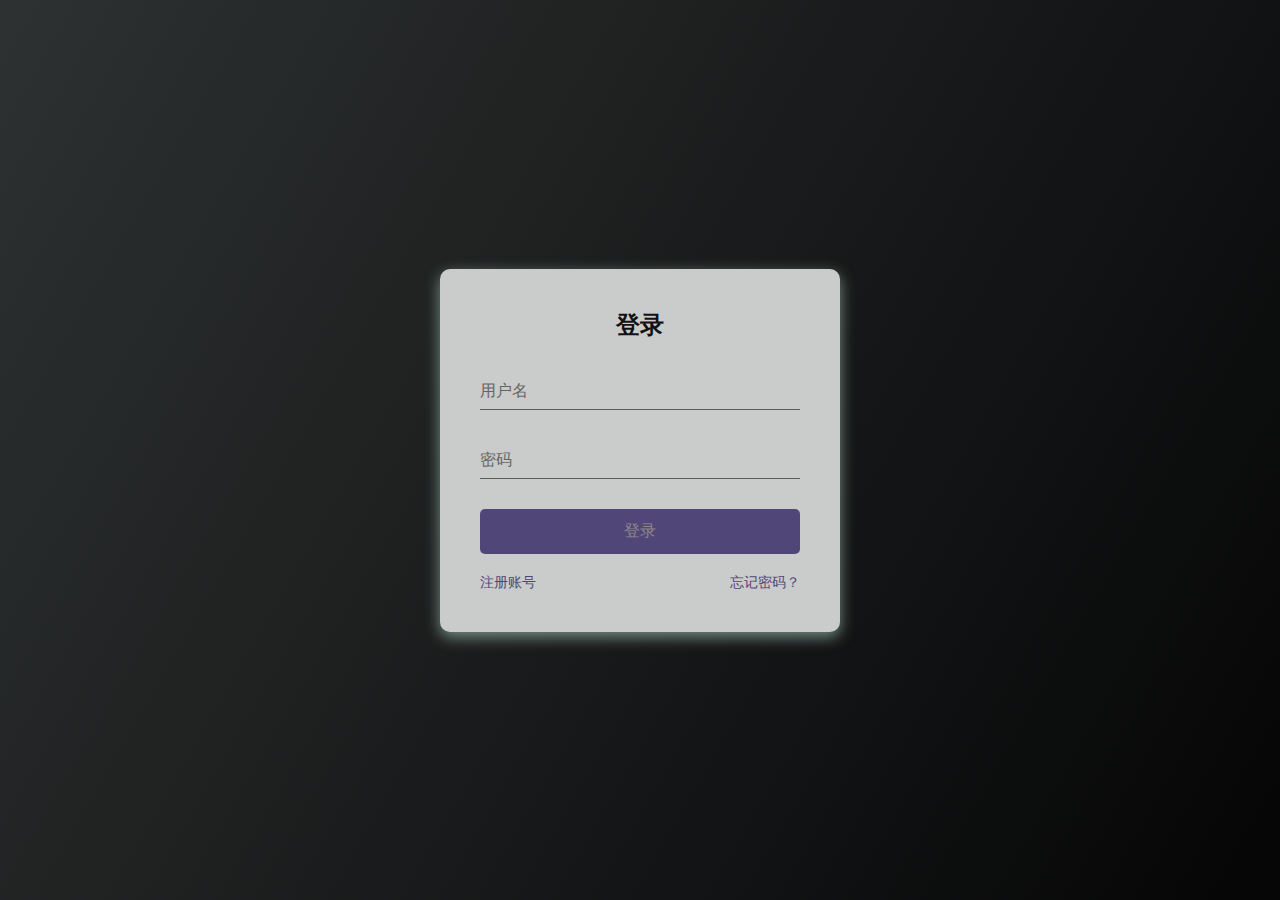
<file: index.html>
<!DOCTYPE html>
<html lang="en">
<head>
    <meta charset="UTF-8">
    <meta name="viewport" content="width=device-width, initial-scale=1.0">
    <title>金泰亨</title>
    <script>
        // 检查用户是否已登录
        const loggedInUser = localStorage.getItem('loggedInUser');
        if (!loggedInUser) {
            // 记录当前页面的 URL
            localStorage.setItem('redirectUrl', window.location.href);
            // 跳转到登录页面
            window.location.href = 'login.html';
        }
    </script>
    <link rel="stylesheet" href="index.css">
    <link rel="stylesheet" href="https://at.alicdn.com/t/c/font_4800139_ob57fl2qvk.css">
</head>
<body>
    <!-- 导航栏 -->
     <nav class="nav">
        <div class="nav-left">
            <img src="./1a5d48027d0c8d918417c8c950b30d47.jpg" alt="logo">
        </div>
        <div class="nav-right">
            <ul>
                <li><i class="iconfont icon-shouye"></i><a href="index.html">首页</a></li>
                <li><i class="iconfont icon-guanyu"></i><a href="about.html">关于他</a></li>
                <li><i class="iconfont icon-yinle"></i><a href="works.html">他的作品</a></li>
                <li><i class="iconfont icon-yundongyuleshebei"></i><a href="life.html">他的生活</a></li>
                <li><i class="iconfont icon-lianxiren"></i><a href="contact.html">联系我</a></li>
            </ul>
        </div>
     </nav> 

     <!-- 头部&首页 -->
      <header id="home" class="hero">
        <div class="hero-content">
            <h1>welcome,V's channel</h1>
            <p class="subtitle">bts成员</p><!-- 副标题 -->
            <a href="#contact" class="cta-button">联系我</a>
        </div>
      </header> 

      <!-- 底部 -->
       <footer class="footer">
        <div class="footer-content">
            <div class="footer-left">
                <img src="./1a5d48027d0c8d918417c8c950b30d47.jpg" alt="logo">
            </div>
            <div class="footer-center">
                <div class="social-links">
                    <a href="https://space.bilibili.com/25260780?spm_id_from=333.337.0.0"><i class="iconfont icon-bzhan"></i>泰吧</a><!-- b站 -->
                    <a href="https://weibo.com/u/3657753190"><i class="iconfont icon-weibo"></i>V_TAEB</a><!-- 微博 -->
                    <a href="https://www.xiaohongshu.com/user/profile/601d12850000000001004f73?xsec_token=ABbdoLssAcaMNQDBrC3YwqiI3PgGCXRtX3G4IEXutnRmQ%3D&xsec_source=pc_search"><i class="iconfont icon-xiaohongshu"></i>亨V</a><!-- 小红书 -->
                    <a href="https://www.douyin.com/user/MS4wLjABAAAA603IZW6PqtumGNoxmBOljVjtq0Jtl6yv8aoCfy6ZiiIzZTRia5iGI59KWSJsRkJ5?from_tab_name=main"><i class="iconfont icon-douyin"></i>𝑽𝒂𝒓𝒃𝒊𝒆</a>
                </div>
            </div>
            <div class="footer-right">
                <p class="copyright">© 2024 版权wya所有</p>
            </div>
        </div>
       </footer>

</body>
</html>
</file>
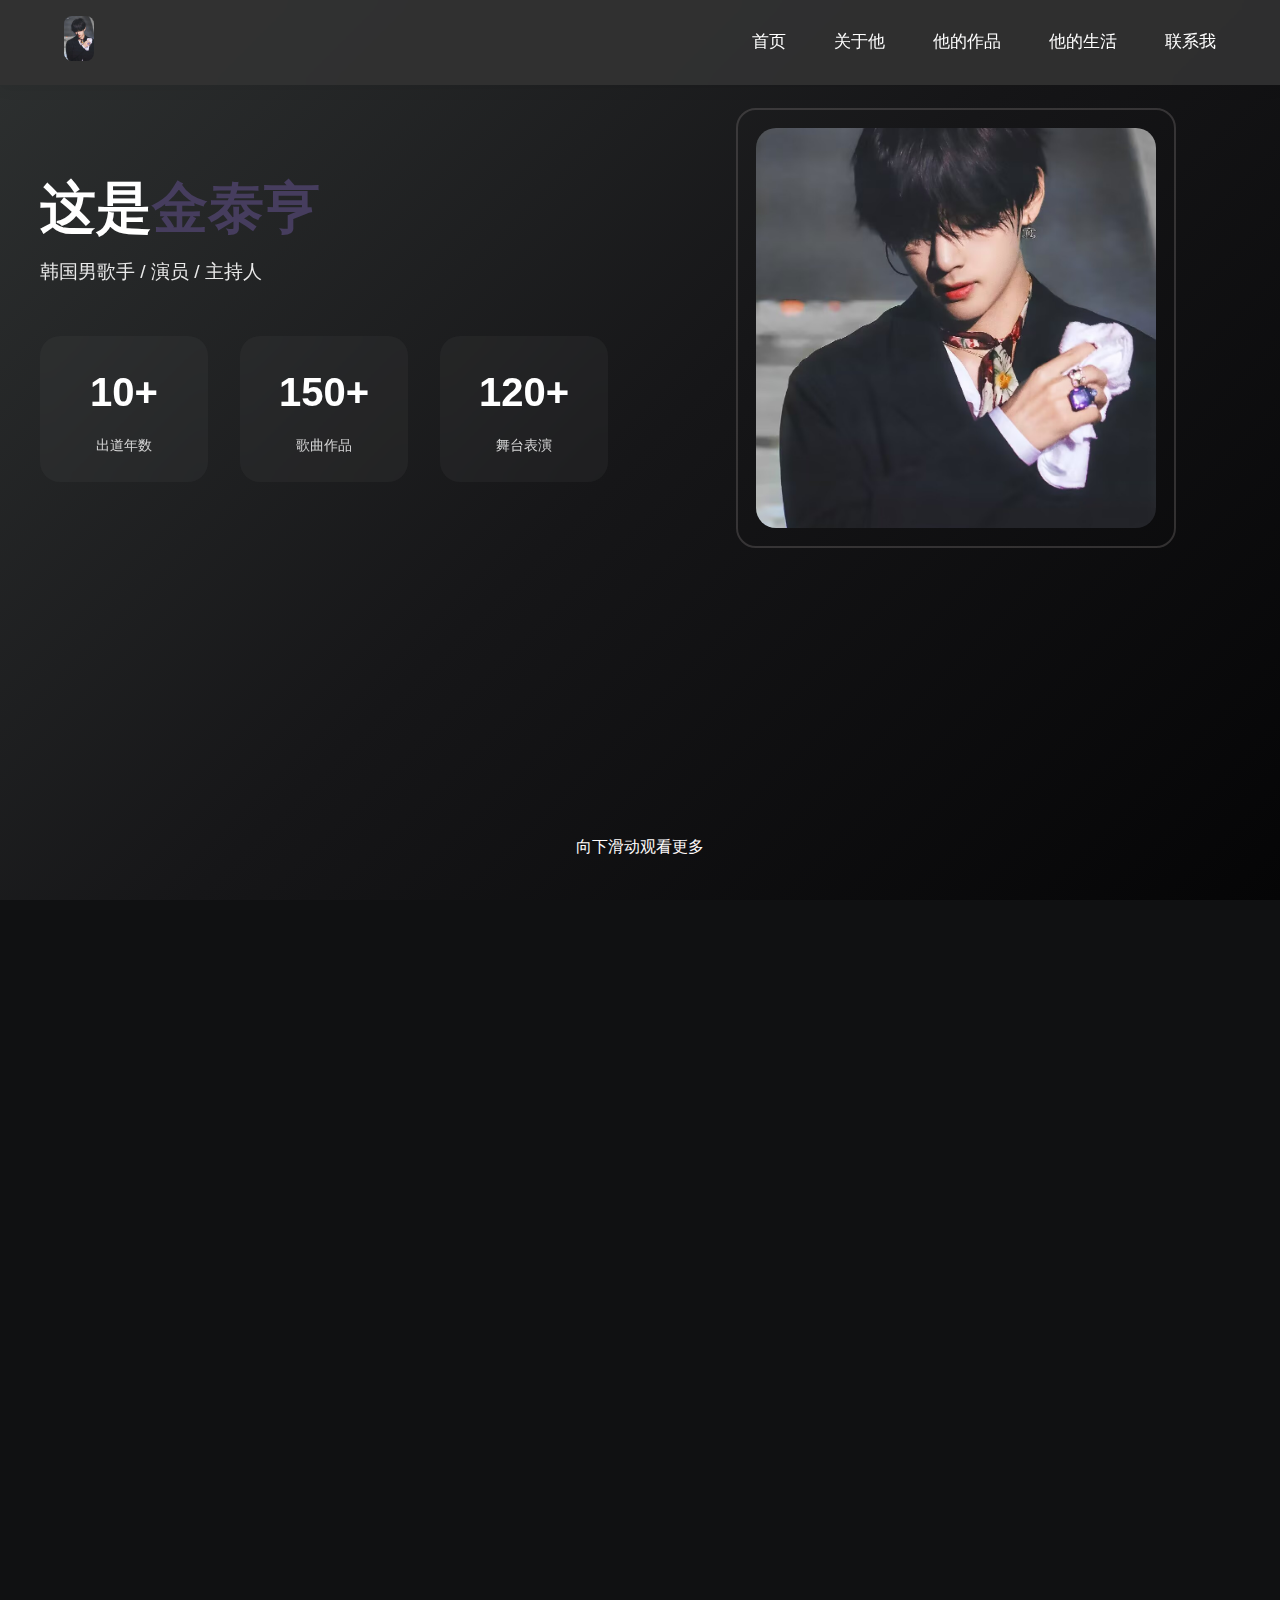
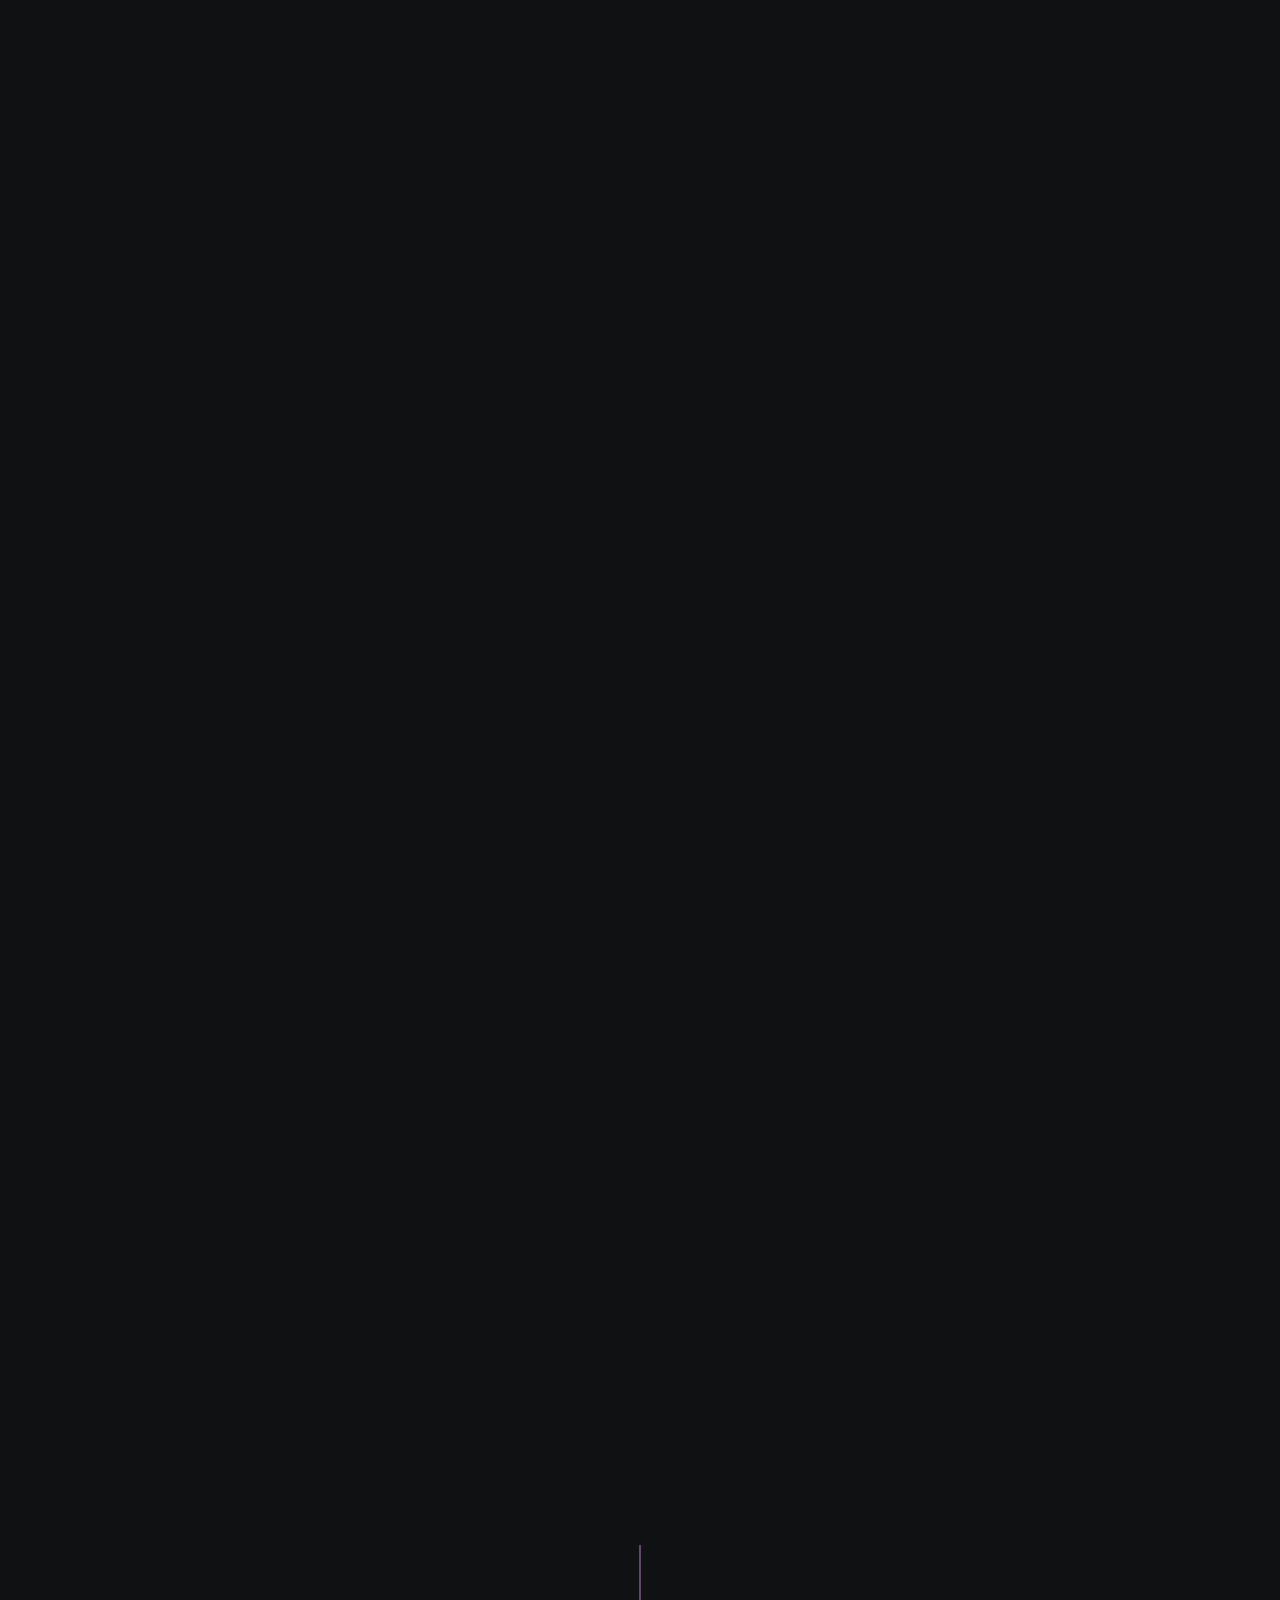
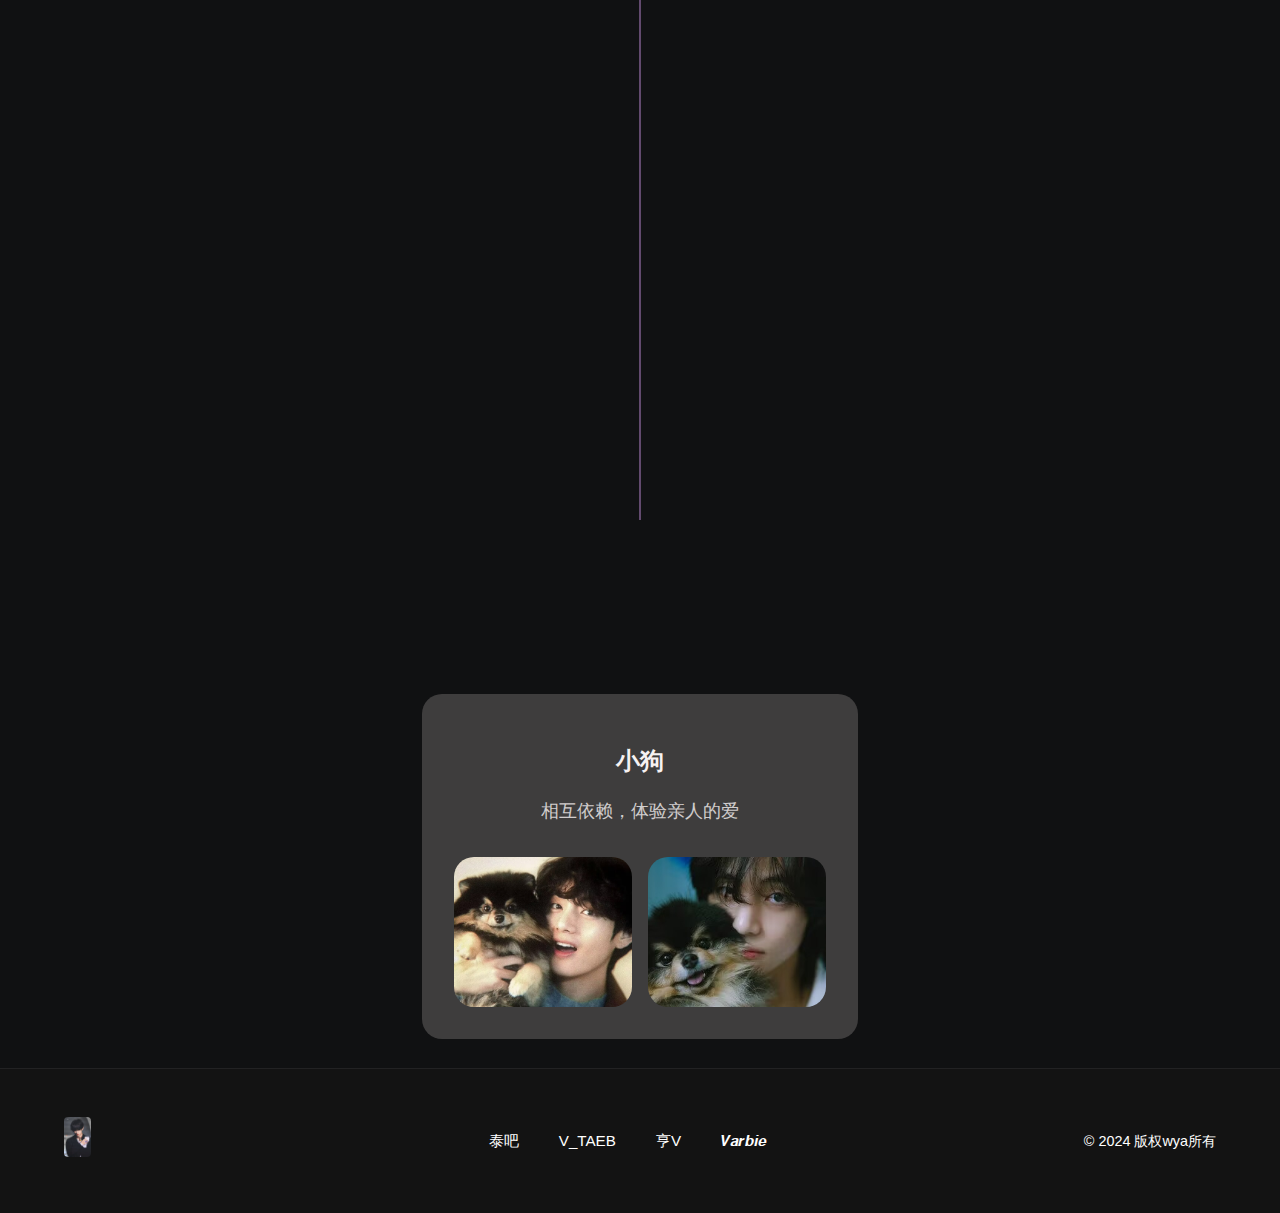
<file: about.html>
<!DOCTYPE html>
<html lang="en">
<head>
    <meta charset="UTF-8">
    <meta name="viewport" content="width=device-width, initial-scale=1.0">
    <title>关于他</title>
    <link rel="stylesheet" href="about.css">
    <link rel="stylesheet" href="https://at.alicdn.com/t/c/font_4813654_qj1f2cyajfe.css">
    <link rel="stylesheet" href="https://at.alicdn.com/t/c/font_4812466_zclgk1e6n2h.css">
    <link rel="stylesheet" href="https://at.alicdn.com/t/c/font_4811972_1r7yxaa9th6.css">
    <link rel="stylesheet" href="https://at.alicdn.com/t/c/font_4800139_ob57fl2qvk.css">
    <!-- 引入AOS库 -->
    <link href="https://unpkg.com/aos@2.3.1/dist/aos.css" rel="stylesheet">
</head>
<body>
    <nav class="nav">
        <div class="nav-left">
            <img src="./1a5d48027d0c8d918417c8c950b30d47.jpg" alt="logo">
        </div>
        <div class="nav-right">
            <ul>
                <li><i class="iconfont icon-shouye"></i><a href="index.html">首页</a></li>
                <li><i class="iconfont icon-guanyu"></i><a href="about.html">关于他</a></li>
                <li><i class="iconfont icon-yinle"></i><a href="works.html">他的作品</a></li>
                <li><i class="iconfont icon-yundongyuleshebei"></i><a href="life.html">他的生活</a></li>
                <li><i class="iconfont icon-lianxiren"></i><a href="contact.html">联系我</a></li>
            </ul>
        </div>
    </nav>

    <header class="about-header">
        <div class="header-content">
            <div class="header-text" data-aos="fade-right">
                <h1>这是<span class="highlight">金泰亨</span></h1>
                <p class="subtitle">韩国男歌手 / 演员 / 主持人</p>
                <div class="header-stats">
                    <div class="stat-item">
                        <span class="stat-number">10+</span>
                        <span class="stat-label">出道年数</span>
                    </div>
                    <div class="stat-item">
                        <span class="stat-number">150+</span>
                        <span class="stat-label">歌曲作品</span>
                    </div>
                    <div class="stat-item">
                        <span class="stat-number">120+</span>
                        <span class="stat-label">舞台表演</span>
                    </div>
                </div>
            </div>
            <div class="header-image" data-aos="fade-left">
                <div class="image-container">
                    <img src="./1a5d48027d0c8d918417c8c950b30d47.jpg" alt="金泰亨">
                    <div class="image-decoration"></div>
                </div>
            </div>
        </div>
        <div class="scroll-indicator">
            <span>向下滑动观看更多</span>
            <i class="iconfont icon-xialajiantou"></i>
        </div>
    </header>

    <main>
        <section class="bgc-section">
            <div class="container">
                <h2 class="section-title" data-aos="fade-up">个人背景</h2>
                <div class="bgc-grid1">
                    <div class="bgc-text" data-aos="fade-right">
                        <p>金泰亨（김태형，Kim Tae Hyung），艺名V，1995年12月30日出生于韩国大邱，是韩国男歌手、演员、主持人，男子组合防弹少年团成员，担任主唱</p>
                        <p>金泰亨在高中时期才开始练习，舞蹈上的柔韧性曾是他的短板，但他凭借努力克服了这一问题，并在出道后凭借出色的舞台表现力和独特的音色在团队中脱颖而出。他毕业于韩国艺术高中，后进入全球网络大学放送演艺学系深造</p>
                    </div>
                    <div class="bgc-quote" data-aos="fade-left">
                        <blockquote>
                            音乐不仅是表达情感的方式，更是心灵沟通的桥梁
                        </blockquote>
                    </div>
                </div>
            </div>
        </section>

        <section class="s-section">
            <div class="container">
                <h2 class="section-title" data-aos="fade-up">团队奖项</h2>
                <div class="s-grid">
                    <div class="s-category" data-aos="zoom-in" data-aos-delay="100">
                        <div class="s-header">
                            <i class="iconfont icon-a-renwu1"></i>
                            <h3>新人时期</h3>
                        </div>
                        <div class="s-meter">
                            <div class="meter-fill" style="width: 30%"></div>
                        </div>
                        <ul class="s-list">
                            <li><i class="iconfont icon-dian"></i>第5届Melon音乐盛典最佳新人奖</li>
                            <li><i class="iconfont icon-dian"></i>第28届金唱片大赏专辑部门新人奖</li>
                            <li><i class="iconfont icon-dian"></i>第23届首尔歌谣大赏新人奖</li>
                        </ul>
                    </div>

                    <div class="s-category" data-aos="zoom-in" data-aos-delay="200">
                        <div class="s-header">
                            <i class="iconfont icon-jishuchengshu"></i>
                            <h3>成熟时期</h3>
                        </div>
                        <div class="s-meter">
                            <div class="meter-fill" style="width: 70%"></div>
                        </div>
                        <ul class="s-list">
                            <li><i class="iconfont icon-dian"></i>Melon亚洲音乐奖“国际演出”奖</li>
                            <li><i class="iconfont icon-dian"></i>韩国八大主流姻缘榜首位</li>
                            <li><i class="iconfont icon-dian"></i>美国Billboard榜第48位</li>
                            <li><i class="iconfont icon-dian"></i>第34届日本金唱片大奖最佳亚洲艺人奖</li>
                        </ul>
                    </div>

                    <div class="s-category" data-aos="zoom-in" data-aos-delay="300">
                        <div class="s-header">
                            <i class="iconfont icon-dianfenghuiyuan"></i>
                            <h3>巅峰时期</h3>
                        </div>
                        <div class="s-meter">
                            <div class="meter-fill" style="width: 100%"></div>
                        </div>
                        <ul class="s-list">
                            <li><i class="iconfont icon-dian"></i>2021VMA颁奖礼年度最佳韩乐奖</li>
                            <li><i class="iconfont icon-dian"></i>第64届格莱美颁奖礼最佳流行对唱/组合提名</li>
                            <li><i class="iconfont icon-dian"></i>2022MTV EMA粉丝团奖</li>
                            <li><i class="iconfont icon-dian"></i>2023MAMA Worldwide Fan's Choice奖</li>
                        </ul>
                    </div>
                </div>
            </div>
        </section>

        <section class="j-section">
            <div class="container">
                <h2 class="section-title" data-aos="fade-up">现阶段所处</h2>
                <div class="j-timeline">
                    <div class="j-item" data-aos="fade-up">
                        <div class="j-date">2025 1月</div>
                        <div class="j-content">
                            <h3>服兵役</h3>
                            <p>2023年12月11日，金泰亨进入忠南论山训练所接受基础军事训练后，以陆军现役身份入伍</p>
                            <div class="j-tags">
                                <span>军白期</span>
                                <span>空窗期</span>
                                <span>思念期</span>
                            </div>
                        </div>
                    </div>
                </div>
            </div>
        </section>

        <section class="a-section">
            <div class="container">
                <h2 class="section-title" data-aos="fade-up">个人奖项</h2>
                <div class="a-grid">
                    <div class="a-card" data-aos="zoom-in">
                        <div class="a-icon">
                            <i class="iconfont icon-yanzhi"></i>
                        </div>
                        <h3>颜值</h3>
                        <p>多次被评为最美面孔</p>
                    </div>
                    <div class="a-card" data-aos="zoom-in" data-aos-delay="100">
                        <div class="a-icon">
                            <i class="iconfont icon-bijijilu"></i>
                        </div>
                        <h3>纪录</h3>
                        <p>吉尼斯世界纪录ins粉丝破100万，1000万最快</p>
                    </div>
                    <div class="a-card" data-aos="zoom-in" data-aos-delay="200">
                        <div class="a-icon">
                            <i class="iconfont icon-yinle"></i>
                        </div>
                        <h3>作品</h3>
                        <p>多次在美国billboard榜单获前位，获得多个奖项</p>
                    </div>
                </div>
            </div>
        </section>

        <section class="e-section">
            <div class="container">
                <h2 class="section-title" data-aos="fade-up">个人经历</h2>
                <div class="e-timeline">
                    <div class="timeline-item" data-aos="fade-up">
                        <div class="timeline-dot"></div>
                        <div class="timeline-content">
                            <h3>bts成员</h3>
                            <p class="timeline-date">2013-2023</p>
                            <p class="timeline-school">主唱，门面</p>
                            <ul class="timeline-details">
                                <li>127首歌</li>
                                <li>200+打歌舞台</li>
                                <li>50+演唱会</li>
                            </ul>
                        </div>
                    </div>
                    <div class="timeline-item" data-aos="fade-up" data-aos-delay="100">
                        <div class="timeline-dot"></div>
                        <div class="timeline-content">
                            <h3>V's solo</h3>
                            <p class="timeline-date">2023-2023</p>
                            <p class="timeline-school">singer</p>
                            <ul class="timeline-details">
                                <li>6首歌曲</li>
                                <li>5个打歌舞台</li>
                            </ul>
                        </div>
                    </div>
                </div>
            </div>
        </section>

        <section class="i-section">
            <div class="container">
                <h2 class="section-title" data-aos="fade-up">喜欢</h2>
                <div class="i-grid">
                    <div class="i-card" data-aos="flip">
                        <div class="i-icon">
                            <i class="iconfont icon-camera"></i>
                        </div>
                        <h3>小狗</h3>
                        <p>相互依赖，体验亲人的爱</p>
                        <div class="i-gallery">
                            <img src="./E047773E634167260AED7C4B056E47ED.jpg">
                            <img src="./9F91AC3867B0DAEE88245897713C114A.jpg">
                        </div>
                    </div>
                </div>
            </div>
        </section>
    </main>

    <footer class="footer">
        <div class="footer-content">
            <div class="footer-left">
                <img src="./1a5d48027d0c8d918417c8c950b30d47.jpg" alt="logo">
            </div>
            <div class="footer-center">
                <div class="social-links">
                    <a href="https://space.bilibili.com/25260780?spm_id_from=333.337.0.0"><i class="iconfont icon-bzhan"></i>泰吧</a>
                    <a href="https://weibo.com/u/3657753190"><i class="iconfont icon-weibo"></i>V_TAEB</a>
                    <a href="https://www.xiaohongshu.com/user/profile/601d12850000000001004f73?xsec_token=ABbdoLssAcaMNQDBrC3YwqiI3PgGCXRtX3G4IEXutnRmQ%3D&xsec_source=pc_search"><i class="iconfont icon-xiaohongshu"></i>亨V</a>
                    <a href="https://www.douyin.com/user/MS4wLjABAAAA603IZW6PqtumGNoxmBOljVjtq0Jtl6yv8aoCfy6ZiiIzZTRia5iGI59KWSJsRkJ5?from_tab_name=main"><i class="iconfont icon-douyin"></i>𝑽𝒂𝒓𝒃𝒊𝒆</a>
                </div>
            </div>
            <div class="footer-right">
                <p class="copyright">© 2024 版权wya所有</p>
            </div>
        </div>
    </footer>

    <!-- 引入AOS库的JS文件 -->
    <script src="https://unpkg.com/aos@2.3.1/dist/aos.js"></script>

    <script>
        document.addEventListener('DOMContentLoaded', function() {
            // 1. 初始化 AOS 动画库
            AOS.init({
                duration: 1000,
                once: true
            });
            // 初始化 AOS（Animate On Scroll）库
            // duration: 1000：动画持续时间为 1000 毫秒（1 秒）
            // once: true：动画只触发一次（当元素第一次进入视口时触发)
            // 作用：为页面中带有 data-aos 属性的元素添加滚动动画效果

            // 2. 技能进度条动画
            const progressBars = document.querySelectorAll('.meter-fill');
            // 获取所有带有类名 .meter-fill 的元素（技能进度条），并将它们存储在 progressBars 变量中
            const observer = new IntersectionObserver((entries) => {
                // 创建一个 IntersectionObserver 实例，用于监听用户是否滚动到该元素的位置
                entries.forEach(entry => {
                    // 遍历所有被观察的元素（entries），检查它们是否进入视口
                    if (entry.isIntersecting) {
                        const progress = entry.target.getAttribute('style').match(/\d+/)[0];
                        // 从元素的 style 属性中提取进度值（例如 style="width: 30%" 中的 30
                        entry.target.style.width = `${progress}%`;
                        // 将进度条的宽度设置为提取的进度值，触发动画效果
                    }
                });
            });

            progressBars.forEach(bar => observer.observe(bar));
            // 为每个进度条元素添加观察器，开始监听它们的可见性

            // 3. 平滑滚动
            document.querySelectorAll('a[href^="#"]').forEach(anchor => {
                // 获取所有带有 href 属性以 # 开头的链接（即页面内的锚点链接）
                // 遍历每个链接，为其添加事件监听器
                anchor.addEventListener('click', function(e) {
                    // 为每个链接添加点击事件监听器
                    e.preventDefault();
                    // 阻止链接的默认行为（即跳转到目标位置）
                    const target = document.querySelector(this.getAttribute('href'));
                    // 获取链接的目标元素（即 href 属性对应的元素）
                    if (target) {
                        target.scrollIntoView({
                            behavior: 'smooth'
                            // 使用平滑滚动效果将目标元素滚动到视口中
                        });
                    }
                });
            });

            // 4. 视差滚动效果
            window.addEventListener('scroll', () => {
                // 监听页面的滚动事件
                const scrolled = window.pageYOffset;
                // 获取当前页面的垂直滚动距离（以像素为单位）
                const parallaxElements = document.querySelectorAll('.parallax');
                // 获取所有带有类名 .parallax 的元素（视差效果元素）
                
                parallaxElements.forEach(element => {
                    // 遍历每个视差元素，为其设置滚动效果
                    const speed = element.dataset.speed || 0.5;
                    // 从元素的 data-speed 属性中获取滚动速度，如果未设置则默认为 0.5
                    element.style.transform = `translateY(${scrolled * speed}px)`;
                    // 根据滚动距离和速度，设置元素的垂直位移，实现视差效果
                });
            });

            // 5. 导航栏滚动效果
            const navbar = document.querySelector('.nav');
            let lastScroll = 0;
            // 定义一个变量 lastScroll，用于存储上一次的滚动位置

            window.addEventListener('scroll', () => {
                // 监听页面的滚动事件
                const currentScroll = window.pageYOffset;
                // 获取当前页面的垂直滚动距离
                
                if (currentScroll > lastScroll && currentScroll > 100) {
                    navbar.style.transform = 'translateY(-100%)';
                    // 如果当前滚动距离大于上一次的滚动距离，并且大于 100px，则隐藏导航栏
                    // 将导航栏向上移动 100%，使其隐藏
                } else {
                    navbar.style.transform = 'translateY(0)';
                    // 否则，将导航栏移回原位
                }
                
                if (currentScroll === 0) {
                    navbar.classList.remove('scrolled');
                    // 如果页面滚动到顶部，移除导航栏的 scrolled 类
                    navbar.classList.add('scrolled');
                    // 否则，为导航栏添加 scrolled 类（通常用于改变导航栏样式
                }
                
                lastScroll = currentScroll;
                // 更新 lastScroll 的值为当前滚动距离，用于下一次比较
            });
        });
    </script>
</body>
</html>
</file>
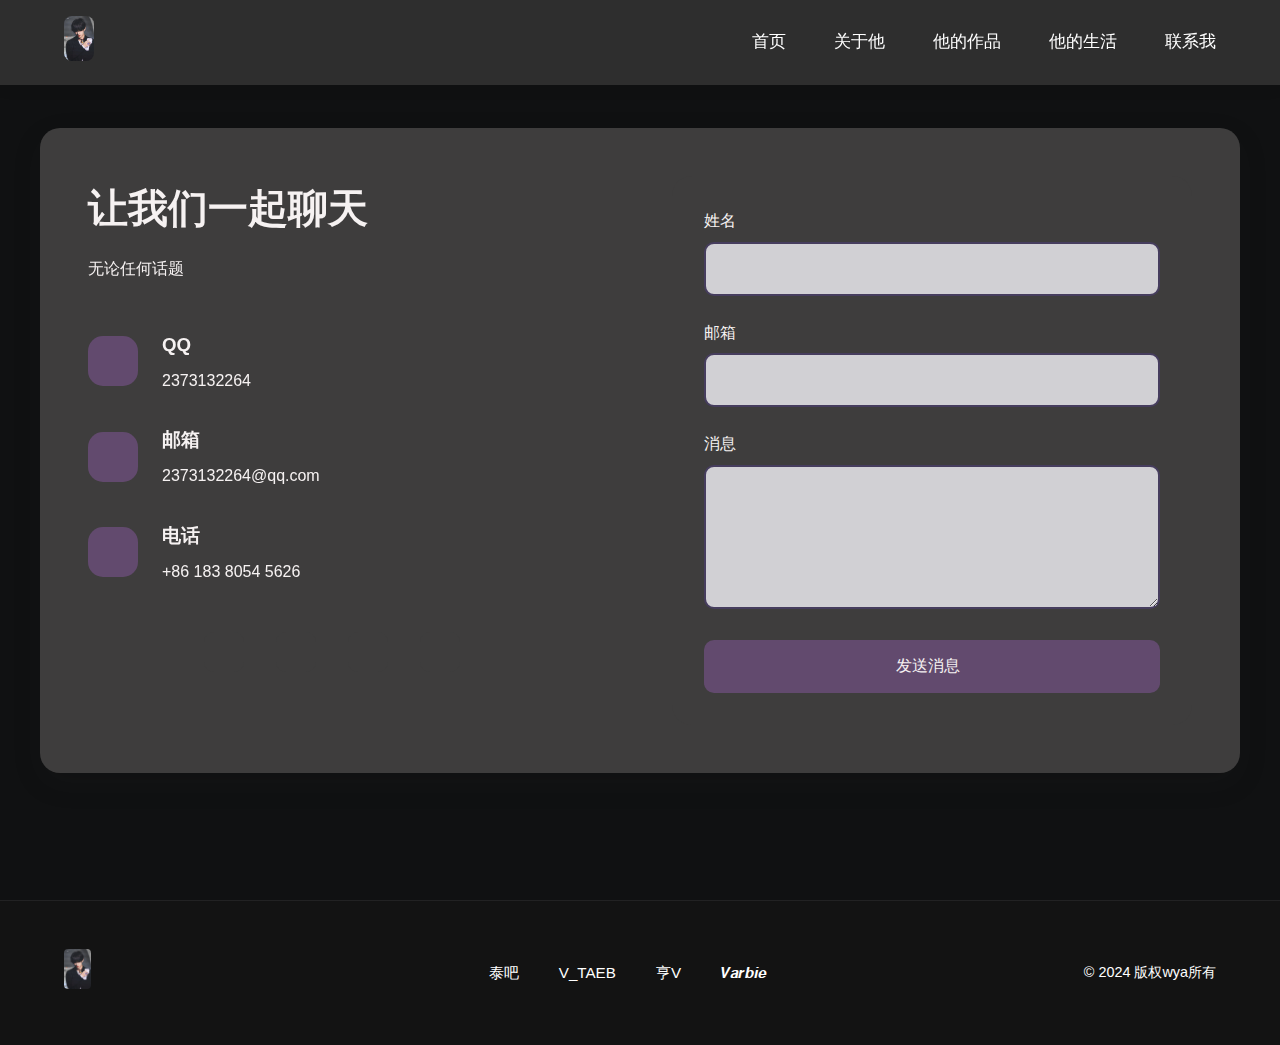
<file: contact.html>
<!DOCTYPE html>
<html lang="en">
<head>
    <meta charset="UTF-8">
    <meta name="viewport" content="width=device-width, initial-scale=1.0">
    <title>联系我</title>
     <!-- 引入AOS库 -->
     <link href="https://unpkg.com/aos@2.3.1/dist/aos.css" rel="stylesheet">
    <link rel="stylesheet" href="contact.css">
    <link rel="stylesheet" href="https://at.alicdn.com/t/c/font_4814735_vyjhgh40hg.css">
    <link rel="stylesheet" href="https://at.alicdn.com/t/c/font_4800139_ob57fl2qvk.css">
</head>
<body>
     <!-- 导航栏 -->
     <nav class="nav">
        <div class="nav-left">
            <img src="./1a5d48027d0c8d918417c8c950b30d47.jpg" alt="logo">
        </div>
        <div class="nav-right">
            <ul>
                <li><i class="iconfont icon-shouye"></i><a href="index.html">首页</a></li>
                <li><i class="iconfont icon-guanyu"></i><a href="about.html">关于他</a></li>
                <li><i class="iconfont icon-yinle"></i><a href="works.html">他的作品</a></li>
                <li><i class="iconfont icon-yundongyuleshebei"></i><a href="life.html">他的生活</a></li>
                <li><i class="iconfont icon-lianxiren"></i><a href="contact.html">联系我</a></li>
            </ul>
        </div>
     </nav> 

        <!-- 联系页面主体 -->
        <main class="contact-main">
          <div class="container">
            <div class="contact-wrapper">
              <!-- 左侧联系信息 -->
              <div class="contact-info" data-aos="fade-right">
                <h1>让我们一起聊天</h1>
                <p class="subtitle">无论任何话题</p>
      
                <div class="info-items">
                  <div class="info-item">
                    <div class="info-icon">
                      <i class="iconfont icon-QQ"></i>
                    </div>
                    <div class="info-content">
                      <h3>QQ</h3>
                      <p>2373132264</p>
                    </div>
                  </div>
      
                  <div class="info-item">
                    <div class="info-icon">
                      <i class="iconfont icon-youxiang"></i>
                    </div>
                    <div class="info-content">
                      <h3>邮箱</h3>
                      <p>2373132264@qq.com</p>
                    </div>
                  </div>
      
                  <div class="info-item">
                    <div class="info-icon">
                      <i class="iconfont icon-dianhua"></i>
                    </div>
                    <div class="info-content">
                      <h3>电话</h3>
                      <p>+86 183 8054 5626</p>
                    </div>
                  </div>
                </div>
      
                <div class="social-links">
                  <a href="https://www.douyin.com/user/self?from_tab_name=main" class="social-link"><i class="iconfont icon-douyin"></i></a>
                  <a href="https://www.xiaohongshu.com/user/profile/62f650eb000000001f016d15" class="social-link"><i class="iconfont icon-xiaohongshu"></i></a>
                  <a href="https://space.bilibili.com/2080401186" class="social-link"><i class="iconfont icon-bzhan"></i></a>
                  <a href="https://www.weibo.com/u/7651296596" class="social-link"><i class="iconfont icon-weibo"></i></a>
                </div>
              </div>
      
              <!-- 右侧联系表单 -->
              <div class="contact-form" data-aos="fade-left">
                <form id="contactForm">
                  <div class="form-group">
                    <label for="name">姓名</label>
                    <input type="text" id="name" name="name" required>
                  </div>
      
                  <div class="form-group">
                    <label for="email">邮箱</label>
                    <input type="email" id="email" name="email" required>
                  </div>
      
                  <div class="form-group">
                    <label for="message">消息</label>
                    <textarea id="message" name="message" rows="6" required></textarea>
                  </div>
      
                  <button type="submit" class="submit-btn">
                    发送消息
                    <i class="fas fa-paper-plane"></i>
                  </button>
                </form>
              </div>
            </div>
        </main>   


     <!-- 底部 -->
     <footer class="footer">
        <div class="footer-content">
            <div class="footer-left">
                <img src="./1a5d48027d0c8d918417c8c950b30d47.jpg" alt="logo">
            </div>
            <div class="footer-center">
                <div class="social-links">
                    <a href="https://space.bilibili.com/25260780?spm_id_from=333.337.0.0"><i class="iconfont icon-bzhan"></i>泰吧</a><!-- b站 -->
                    <a href="https://weibo.com/u/3657753190"><i class="iconfont icon-weibo"></i>V_TAEB</a><!-- 微博 -->
                    <a href="https://www.xiaohongshu.com/user/profile/601d12850000000001004f73?xsec_token=ABbdoLssAcaMNQDBrC3YwqiI3PgGCXRtX3G4IEXutnRmQ%3D&xsec_source=pc_search"><i class="iconfont icon-xiaohongshu"></i>亨V</a><!-- 小红书 -->
                    <a href="https://www.douyin.com/user/MS4wLjABAAAA603IZW6PqtumGNoxmBOljVjtq0Jtl6yv8aoCfy6ZiiIzZTRia5iGI59KWSJsRkJ5?from_tab_name=main"><i class="iconfont icon-douyin"></i>𝑽𝒂𝒓𝒃𝒊𝒆</a>
                </div>
            </div>
            <div class="footer-right">
                <p class="copyright">© 2024 版权wya所有</p>
            </div>
        </div>
       </footer>

        <!-- 引入AOS库的JS文件 -->
    <script src="https://unpkg.com/aos@2.3.1/dist/aos.js"></script>
       <script>
        // 当 DOM 完全加载后执行
document.addEventListener('DOMContentLoaded', function() {
    // 初始化 AOS 动画库
    AOS.init({
        duration: 1000, // 动画持续时间为 1000 毫秒
        once: true // 动画只触发一次
    });

    // 获取表单元素
    const contactForm = document.getElementById('contactForm');
    
    // 监听表单提交事件
    contactForm.addEventListener('submit', function(e) {
        e.preventDefault(); // 阻止表单默认提交行为
        
        // 获取表单数据
        const formData = new FormData(contactForm);
        const data = Object.fromEntries(formData);
        
        // 验证表单数据
        if (!validateForm(data)) {
            return; // 如果验证失败，停止执行
        }
        
        // 提交表单数据
        submitForm(data);
    });

    // 表单验证函数
    function validateForm(data) {
        const emailRegex = /^[^\s@]+@[^\s@]+\.[^\s@]+$/; // 邮箱正则表达式
        
        // 验证姓名
        if (data.name.length < 2) {
            showAlert('请输入有效的姓名'); // 显示错误提示
            return false;
        }
        
        // 验证邮箱
        if (!emailRegex.test(data.email)) {
            showAlert('请输入有效的邮箱地址'); // 显示错误提示
            return false;
        }

        // 验证消息内容
        if (data.message.length < 10) {
            showAlert('消息内容至少需要5个字符'); // 显示错误提示
            return false;
        }
        
        return true; // 验证通过
    }

    // 提交表单函数
    function submitForm(data) {
        // 这里可以添加实际的表单提交逻辑
        console.log('表单数据:', data); // 打印表单数据到控制台
        
        // 模拟提交成功
        showSuccess('消息已发出！我会尽快回复您！'); // 显示成功提示
        contactForm.reset(); // 重置表单
    }

    // 显示错误提示
    function showAlert(message) {
        const alert = document.createElement('div'); // 创建提示元素
        alert.className = 'alert alert-error'; // 设置类名
        alert.textContent = message; // 设置提示内容
        
        insertAlert(alert); // 插入提示到页面
    }

    // 显示成功提示
    function showSuccess(message) {
        const success = document.createElement('div'); // 创建提示元素
        success.className = 'alert alert-success'; // 设置类名
        success.textContent = message; // 设置提示内容
        
        insertAlert(success); // 插入提示到页面
    }

    // 插入提示信息到页面
    function insertAlert(alert) {
        const form = document.querySelector('.contact-form'); // 获取表单元素
        form.insertBefore(alert, form.firstChild); // 将提示插入到表单顶部
        
        // 3 秒后移除提示
        setTimeout(() => {
            alert.remove();
        }, 3000);
    }

    // 为输入框添加动画效果
    const inputs = document.querySelectorAll('input, textarea'); // 获取所有输入框
    inputs.forEach(input => {
        // 当输入框获得焦点时
        input.addEventListener('focus', () => {
            input.parentElement.classList.add('focused'); // 添加 focused 类名
        });
        
        // 当输入框失去焦点时
        input.addEventListener('blur', () => {
            if (!input.value) {
                input.parentElement.classList.remove('focused'); // 如果输入框为空，移除 focused 类名
            }
        });
    });
});
       </script>
</body>
</html>
</file>
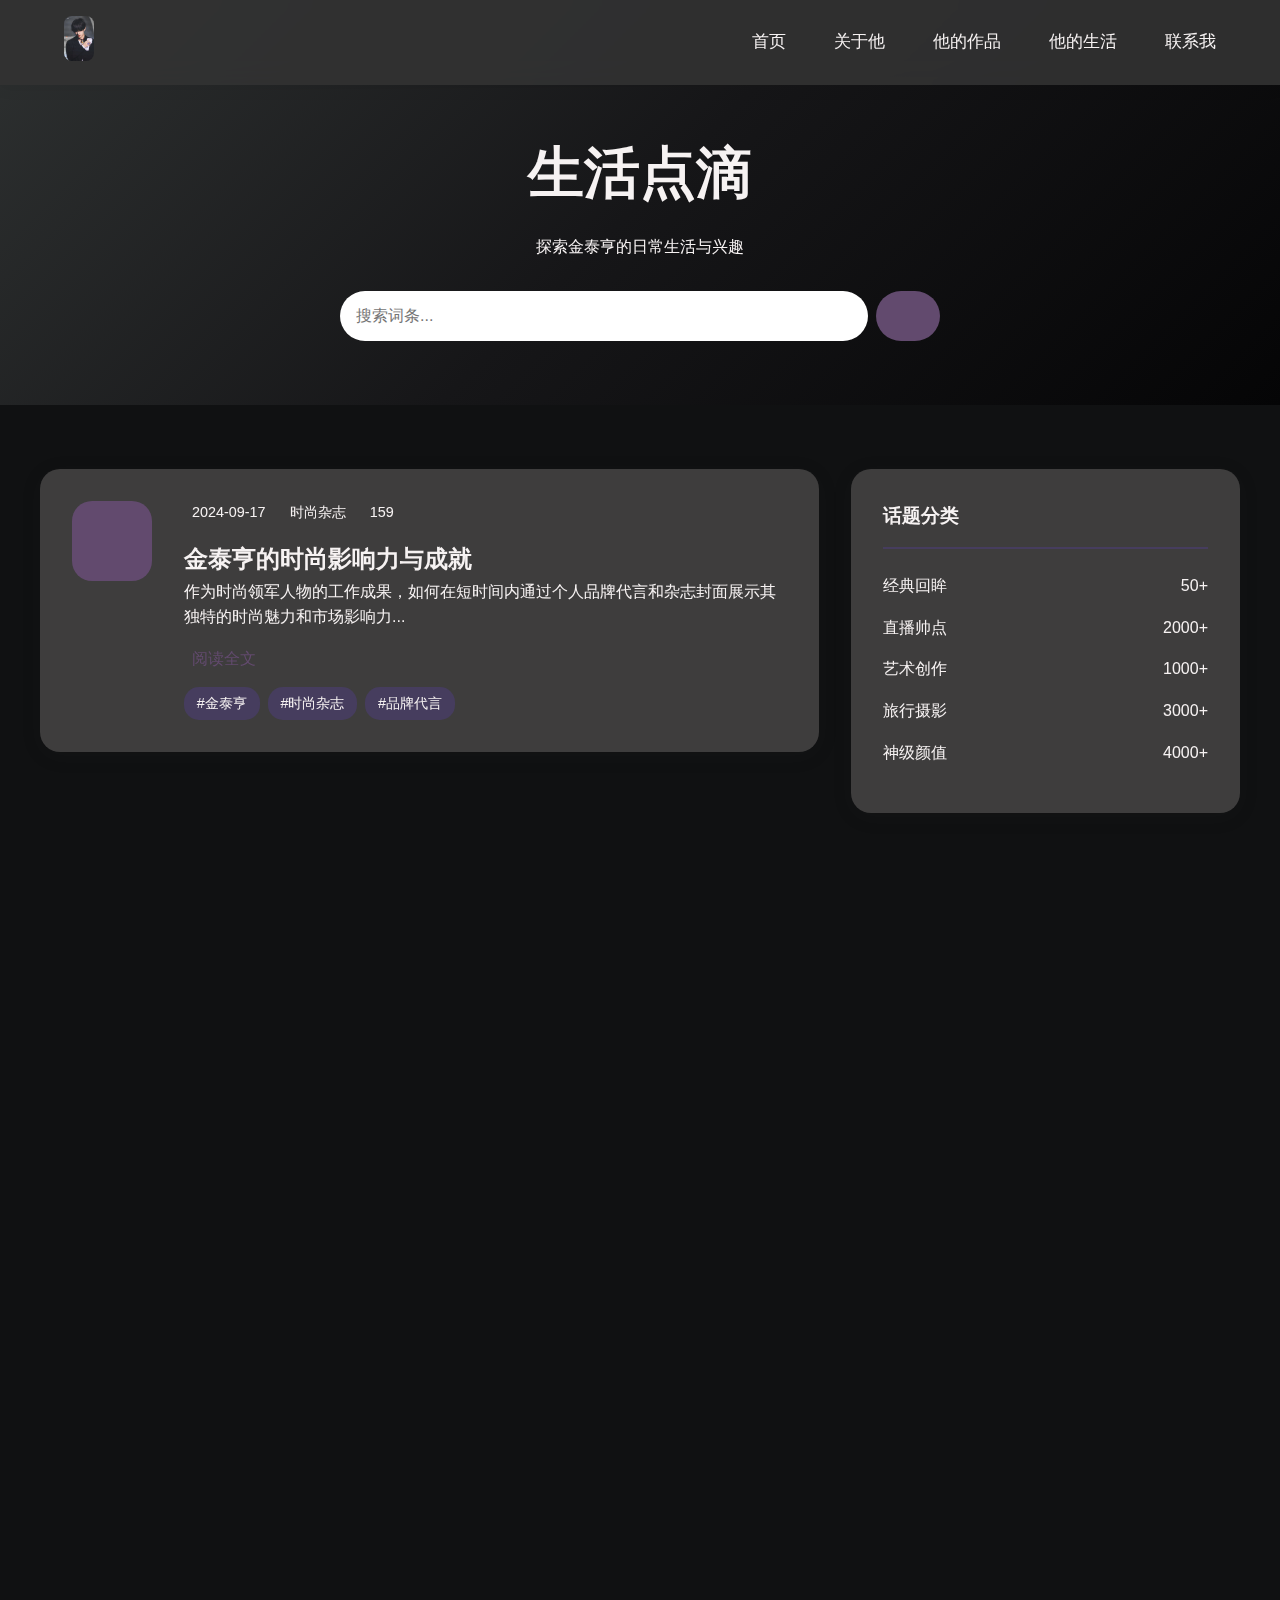
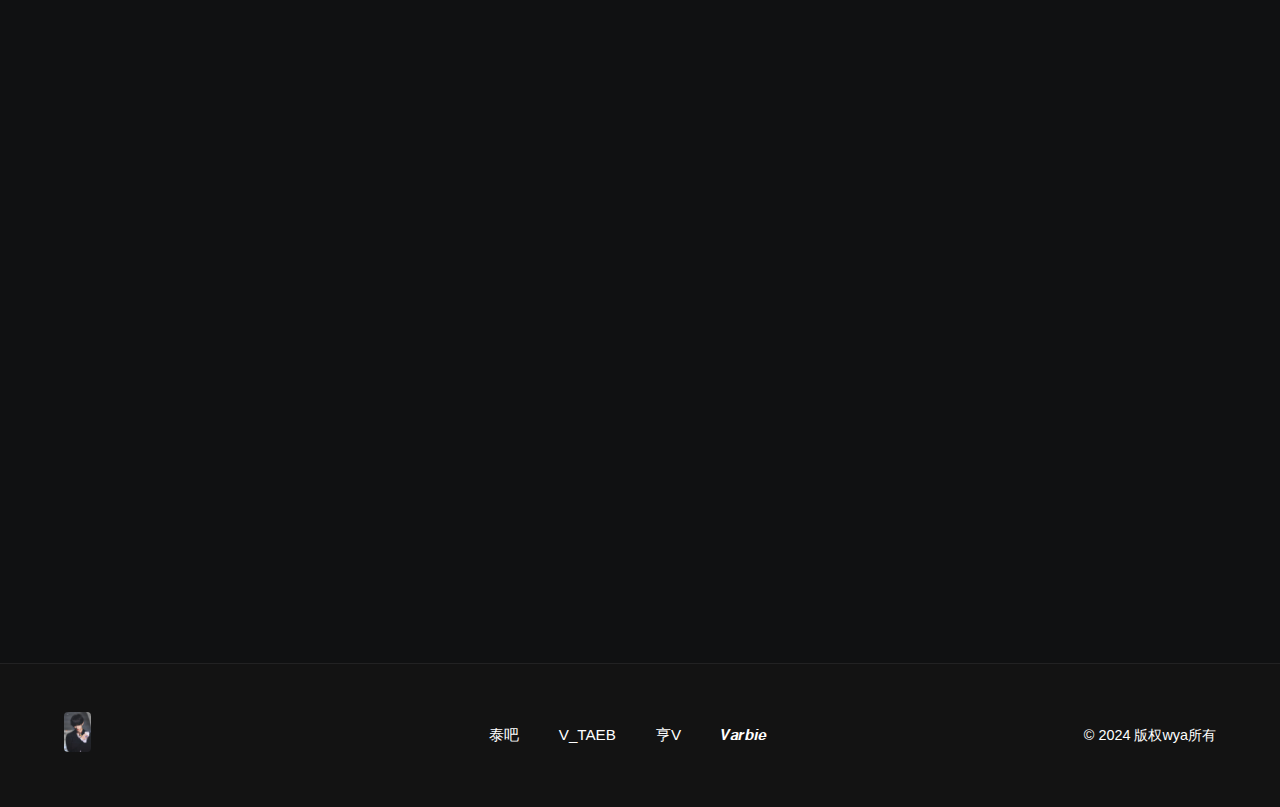
<file: life.html>
<!DOCTYPE html>
<html lang="en">
<head>
    <meta charset="UTF-8">
    <meta name="viewport" content="width=device-width, initial-scale=1.0">
    <title>他的生活</title>
    <link rel="stylesheet" href="life.css">
    <!-- 引入AOS库 -->
    <link href="https://unpkg.com/aos@2.3.1/dist/aos.css" rel="stylesheet">
    <link rel="stylesheet" href="https://at.alicdn.com/t/c/font_4814346_ctcw78o0n0p.css">
    <link rel="stylesheet" href="https://at.alicdn.com/t/c/font_4814335_vxn7fe8up6o.css">
    <link rel="stylesheet" href="https://at.alicdn.com/t/c/font_4814274_5fvrwqvuu15.css">
    <link rel="stylesheet" href="https://at.alicdn.com/t/c/font_4814252_0lzkdq77oesp.css">
    <link rel="stylesheet" href="https://at.alicdn.com/t/c/font_4814164_fn7cusheks6.css">
    <link rel="stylesheet" href="https://at.alicdn.com/t/c/font_4800139_ob57fl2qvk.css">
</head>
<body>
    <!-- 导航栏 -->
    <nav class="nav">
        <div class="nav-left">
            <img src="./1a5d48027d0c8d918417c8c950b30d47.jpg" alt="logo">
        </div>
        <div class="nav-right">
            <ul>
                <li><i class="iconfont icon-shouye"></i><a href="index.html">首页</a></li>
                <li><i class="iconfont icon-guanyu"></i><a href="about.html">关于他</a></li>
                <li><i class="iconfont icon-yinle"></i><a href="works.html">他的作品</a></li>
                <li><i class="iconfont icon-yundongyuleshebei"></i><a href="life.html">他的生活</a></li>
                <li><i class="iconfont icon-lianxiren"></i><a href="contact.html">联系我</a></li>
            </ul>
        </div>
     </nav> 

<!-- 生活博客头部 -->
<header class="blog-header">
    <div class="header-content">
      <h1 data-aos="fade-up">生活点滴</h1>
      <p class="subtitle" data-aos="fade-up" data-aos-delay="100">探索金泰亨的日常生活与兴趣</p>
      <div class="search-bar" data-aos="fade-up" data-aos-delay="200">
        <input type="text" placeholder="搜索词条...">
        <button><i class="iconfont icon-sousuo"></i></button>
      </div>
    </div>
  </header>

  <main class="blog-content">
    <div class="container">
      <div class="content-wrapper">
        <!-- 文章列表部分 -->
        <div class="articles-section">
          <!-- 特色文章 -->
          <article class="featured-article" data-aos="fade-up">
            <div class="article-icon">
              <i class="iconfont icon-zazhiqikan"></i>
            </div>
            <div class="article-content">
              <div class="article-meta">
                <span><i class="iconfont icon-riqi"></i> 2024-09-17</span>
                <span><i class="iconfont icon-huati"></i> 时尚杂志</span>
                <span><i class="iconfont icon-dianzan"></i> 159</span>
              </div>
              <h2>金泰亨的时尚影响力与成就</h2>
              <p>作为时尚领军人物的工作成果，如何在短时间内通过个人品牌代言和杂志封面展示其独特的时尚魅力和市场影响力...</p>
              <a href="https://www.xiaohongshu.com/explore/66e97c37000000002700010f?xsec_token=ABou9CgAaicsT6HR5FUwgnuofWkhE5g9Z3TOm8jqVnLJk=&xsec_source=pc_search&source=web_search_result_notes" class="read-more"><i class="iconfont icon-xiaohongshu"></i>阅读全文 <i class="iconfont icon-jiantou"></i></a>
              <div class="article-tags">
                <span>#金泰亨</span>
                <span>#时尚杂志</span>
                <span>#品牌代言</span>
              </div>
            </div>
          </article>

          <!-- 普通文章列表 -->
          <div class="articles-grid">
            <!-- 文章1 -->
            <article class="article-card" data-aos="fade-up">
              <div class="article-icon">
                <i class="iconfont icon-sheying"></i>
              </div>
              <div class="article-meta">
                <span><i class="iconfont icon-riqi"></i> 2024-07-26</span>
                <span><i class="iconfont icon-huati"></i> 摄影艺术</span>
              </div>
              <h3>金泰亨的摄影世界</h3>
              <p>通过镜头捕捉生活中的美好瞬间，将摄影作为表达自我的一种方式...</p>
              <a href="https://www.xiaohongshu.com/explore/66a3a6bf000000000502163b?xsec_token=ABVbr-FgzrpMncAF4-Wf3X9KRosWPjyWfyKKickwGH0Vk=&xsec_source=pc_search&source=unknown" class="read-more"><i class="iconfont icon-xiaohongshu"></i>阅读全文 <i class="iconfont icon-jiantou"></i></a>
              <div class="article-tags">
                <span>#摄影艺术</span>
                <span>#视觉表达</span>
              </div>
            </article>

            <!-- 文章2 -->
            <article class="article-card" data-aos="fade-up" data-aos-delay="100">
              <div class="article-icon">
                <i class="iconfont icon-youxi"></i>
              </div>
              <div class="article-meta">
                <span><i class="iconfont icon-riqi"></i> 2024-12-27</span>
                <span><i class="iconfont icon-huati"></i> 游戏娱乐</span>
              </div>
              <h3>金泰亨cos游戏的火爆程度</h3>
              <p>在鲸鱼游戏COS中的表现如何引发全球粉丝的热烈反响，以及这一现象对BTS粉丝增长的影响.</p>
              <a href="https://www.xiaohongshu.com/explore/676e85ca000000000b00ceb9?xsec_token=AB3LsEkwOmgNt3wxY7s6Od06VOdmDh0FfobBgEq-4NzcA=&xsec_source=pc_search&source=unknown" class="read-more"><i class="iconfont icon-xiaohongshu"></i>阅读全文 <i class="iconfont icon-jiantou"></i></a>
              <div class="article-tags">
                <span>#鱿鱼游戏</span>
                <span>#cos热潮</span>
              </div>
            </article>

            <!-- 文章3 -->
            <article class="article-card" data-aos="fade-up" data-aos-delay="200">
              <div class="article-icon">
                <i class="iconfont icon-huahua"></i>
              </div>
              <div class="article-meta">
                <span><i class="iconfont icon-riqi"></i> 2024-05-27</span>
                <span><i class="iconfont icon-huati"></i> 艺术创作</span>
              </div>
              <h3>那些年他画过的画</h3>
              <p>画作中的独特风格和情感表达...</p>
              <a href="https://www.xiaohongshu.com/explore/6653619a000000001401a71e?xsec_token=AB6ciwxWbQLj79chvf4NiP6IYldAmb8ZIbFA4de_QMutU=&xsec_source=pc_search&source=web_explore_feed" class="read-more"><i class="iconfont icon-xiaohongshu"></i>阅读全文 <i class="iconfont icon-jiantou"></i></a>
              <div class="article-tags">
                <span>#艺术创作</span>
                <span>#绘画天赋</span>
              </div>
            </article>

            <!-- 文章4 -->
            <article class="article-card" data-aos="fade-up" data-aos-delay="300">
              <div class="article-icon">
                <i class="iconfont icon-live"></i>
              </div>
              <div class="article-meta">
                <span><i class="iconfont icon-riqi"></i> 2024-08-05</span>
                <span><i class="iconfont icon-huati"></i> 直播时刻</span>
              </div>
              <h3>五颜六色的泰泰</h3>
              <p>直播中的精彩表现，通过多彩的个性和互动让粉丝们翘首以盼，成为粉丝们的美好回忆..</p>
              <a href="https://www.xiaohongshu.com/explore/66b0318f000000002701187b?xsec_token=ABG9a57ySq4wHH9P5CWyFXlfDm_JCugsy334rc-54Jq4E=&xsec_source=pc_search&source=web_explore_feed" class="read-more"><i class="iconfont icon-xiaohongshu"></i>阅读全文 <i class="iconfont icon-jiantou"></i></a>
              <div class="article-tags">
                <span>#金泰亨</span>
                <span>#直播帅点</span>
                <span>#粉丝互动</span>
              </div>
            </article>

            <!-- 文章5 -->
            <article class="article-card" data-aos="fade-up" data-aos-delay="400">
              <div class="article-icon">
                <i class="iconfont icon-rongcishan"></i>
              </div>
              <div class="article-meta">
                <span><i class="iconfont icon-riqi"></i> 2023-06-23</span>
                <span><i class="iconfont icon-huati"></i> 慈善公益</span>
              </div>
              <h3>SMA以他的名义捐赠100万韩元给难民儿童</h3>
              <p>首尔音乐奖（SMA）以金泰亨的名义向难民儿童捐赠100万韩元，体现了金泰亨的社会影响力和粉丝的正面效应..</p>
              <a href="https://www.xiaohongshu.com/explore/649519ee000000001300a851?xsec_token=ABhP-Ja-3gW2n1AZxIkPhzHzgvVa5hfJTWSEAEjVdIhOI=&xsec_source=pc_search&source=unknown" class="read-more"><i class="iconfont icon-xiaohongshu"></i>阅读全文 <i class="iconfont icon-jiantou"></i></a>
              <div class="article-tags">
                <span>#金泰亨</span>
                <span>#慈善公益</span>
                <span>#社会影响力</span>
              </div>
            </article>

            <!-- 文章6 -->
            <article class="article-card" data-aos="fade-up" data-aos-delay="500">
              <div class="article-icon">
                <i class="iconfont icon-lvhang"></i>
              </div>
              <div class="article-meta">
                <span><i class="iconfont icon-riqi"></i> 2024-09-4</span>
                <span><i class="iconfont icon-huati"></i> 旅行摄影</span>
              </div>
              <h3>伦敦旅行：拍照姿势灵感</h3>
              <p>在伦敦旅行中的拍照姿势，如何通过镜头捕捉城市的美丽瞬间，如何成为旅行摄影的灵感来源...</p>
              <a href="https://www.xiaohongshu.com/explore/66d77fae000000001f01e2d8?xsec_token=AB9WLQpS1_4o2MvkkX1m52l8VXEvWI9MVNLw3skHAmQzY=&xsec_source=pc_search&source=unknown" class="read-more"><i class="iconfont icon-xiaohongshu"></i>阅读全文 <i class="iconfont icon-jiantou"></i></a>
              <div class="article-tags">
                <span>#金泰亨</span>
                <span>#伦敦旅行</span>
                <span>#旅行摄影</span>
              </div>
            </article>
          </div>

          <!-- 分页 -->
          <div class="pagination" data-aos="fade-up">
            <a href="#" class="page-btn active">1</a>
            <a href="https://www.xiaohongshu.com/search_result?keyword=%25E9%2587%2591%25E6%25B3%25B0%25E4%25BA%25A8%25E7%259B%25B4%25E6%2592%25AD&source=unknown" class="page-btn">2</a>
            <a href="https://www.xiaohongshu.com/search_result?keyword=%25E9%2587%2591%25E6%25B3%25B0%25E4%25BA%25A8%25E8%2588%259E%25E5%258F%25B0&source=web_search_result_notes" class="page-btn">3</a>
            <span class="page-dots">...</span>
            <a href="https://www.xiaohongshu.com/search_result?keyword=%25E9%2587%2591%25E6%25B3%25B0%25E4%25BA%25A8%25E7%2594%25BB&source=unknown" class="page-btn">10</a>
            <a href="#" class="page-btn next">
              <i class="fas fa-angle-right"></i>
            </a>
          </div>
        </div>

        <!-- 侧边栏 -->
        <aside class="blog-sidebar">
          <!-- 分类 -->
          <div class="sidebar-widget categories" data-aos="fade-left">
            <h3>话题分类</h3>
            <ul>
              <li>
                <a href="https://www.xiaohongshu.com/search_result?keyword=%25E9%2587%2591%25E6%25B3%25B0%25E4%25BA%25A8%25E5%259B%259E%25E7%259C%25B8&source=web_explore_feed"> 经典回眸<span>50+</span></a>
              </li>
              <li>
                <a href="https://www.xiaohongshu.com/search_result?keyword=%25E9%2587%2591%25E6%25B3%25B0%25E4%25BA%25A8%25E7%259B%25B4%25E6%2592%25AD&source=unknown"> 直播帅点<span>2000+</span></a>
              </li>
              <li>
                <a href="https://www.xiaohongshu.com/search_result?keyword=%25E9%2587%2591%25E6%25B3%25B0%25E4%25BA%25A8%25E7%2594%25BB&source=web_search_result_notes"> 艺术创作<span>1000+</span></a>
              </li>
              <li>
                <a href="https://www.xiaohongshu.com/search_result?keyword=%25E9%2587%2591%25E6%25B3%25B0%25E4%25BA%25A8%25E6%2597%2585%25E8%25A1%258C&source=unknown"> 旅行摄影<span>3000+</span></a>
              </li>
              <li>
                <a href="https://www.xiaohongshu.com/search_result?keyword=%25E9%2587%2591%25E6%25B3%25B0%25E4%25BA%25A8%25E9%25A2%259C%25E5%2580%25BC&source=unknown"> 神级颜值<span>4000+</span></a>
              </li>
            </ul>
          </div>

          <!-- 标签云 -->
          <div class="sidebar-widget tags" data-aos="fade-left">
            <h3>热门标签</h3>
            <div class="tag-cloud">
              <a href="#" class="tag-item">时尚杂志</a>
              <a href="#" class="tag-item">品牌代言</a>
              <a href="#" class="tag-item">社会影响力</a>
              <a href="#" class="tag-item">旅行摄影</a>
              <a href="#" class="tag-item">直播苏点</a>
              <a href="#" class="tag-item">游戏cos</a>
              <a href="#" class="tag-item">游戏直播</a>
              <a href="#" class="tag-item">粉丝互动</a>
            </div>
          </div>

          <!-- 热门视频 -->
          <div class="sidebar-widget popular-posts" data-aos="fade-left">
            <h3>热门视频</h3>
            <div class="popular-post-item">
              <div class="post-icon">
                <i class="iconfont icon--in-love"></i>
              </div>
              <div class="post-info">
                <a href="https://www.douyin.com/user/MS4wLjABAAAA603IZW6PqtumGNoxmBOljVjtq0Jtl6yv8aoCfy6ZiiIzZTRia5iGI59KWSJsRkJ5?from_tab_name=main&is_search=1&list_name=follow&modal_id=7399541325365792035&nt=0" target="_blank"><h4>经典回眸</h4></a>
                <span><i class="iconfont icon-dianzan"></i> 126.6万 喜欢</span>
              </div>
            </div>
            <div class="popular-post-item">
              <div class="post-icon">
                <i class="iconfont icon-ershi"></i>
              </div>
              <div class="post-info">
                <a href="https://www.douyin.com/user/MS4wLjABAAAA603IZW6PqtumGNoxmBOljVjtq0Jtl6yv8aoCfy6ZiiIzZTRia5iGI59KWSJsRkJ5?from_tab_name=main&is_search=1&list_name=follow&modal_id=7447371894447230268&nt=0" target="_blank"><h4>耳钉</h4></a>
                <span><i class="iconfont icon-dianzan"></i> 14.8万 喜欢</span>
              </div>
            </div>
            <div class="popular-post-item">
              <div class="post-icon">
                <i class="iconfont icon-xizhuang"></i>
              </div>
              <div class="post-info">
                <a href="https://www.douyin.com/user/MS4wLjABAAAA603IZW6PqtumGNoxmBOljVjtq0Jtl6yv8aoCfy6ZiiIzZTRia5iGI59KWSJsRkJ5?from_tab_name=main&is_search=1&list_name=follow&modal_id=7425501546063891724&nt=0" target="_blank"><h4>洁白的西装</h4></a>
                <span><i class="iconfont icon-dianzan"></i> 6.9万 喜欢</span>
              </div>
            </div>
          </div>
        </aside>
      </div>
    </div>
  </main>

      <!-- 底部 -->
      <footer class="footer">
        <div class="footer-content">
            <div class="footer-left">
                <img src="./1a5d48027d0c8d918417c8c950b30d47.jpg" alt="logo">
            </div>
            <div class="footer-center">
                <div class="social-links">
                    <a href="https://space.bilibili.com/25260780?spm_id_from=333.337.0.0"><i class="iconfont icon-bzhan"></i>泰吧</a><!-- b站 -->
                    <a href="https://weibo.com/u/3657753190"><i class="iconfont icon-weibo"></i>V_TAEB</a><!-- 微博 -->
                    <a href="https://www.xiaohongshu.com/user/profile/601d12850000000001004f73?xsec_token=ABbdoLssAcaMNQDBrC3YwqiI3PgGCXRtX3G4IEXutnRmQ%3D&xsec_source=pc_search"><i class="iconfont icon-xiaohongshu"></i>亨V</a><!-- 小红书 -->
                    <a href="https://www.douyin.com/user/MS4wLjABAAAA603IZW6PqtumGNoxmBOljVjtq0Jtl6yv8aoCfy6ZiiIzZTRia5iGI59KWSJsRkJ5?from_tab_name=main"><i class="iconfont icon-douyin"></i>𝑽𝒂𝒓𝒃𝒊𝒆</a>
                </div>
            </div>
            <div class="footer-right">
                <p class="copyright">© 2024 版权wya所有</p>
            </div>
        </div>
       </footer>

         <!-- 引入AOS库的JS文件 -->
    <script src="https://unpkg.com/aos@2.3.1/dist/aos.js"></script>

       <script>
        document.addEventListener('DOMContentLoaded', function() {
            // 初始化 AOS
            AOS.init({
                duration: 1000,
                once: true
            });
    
            // 搜索功能
            const searchInput = document.querySelector('.search-bar input'); // 获取搜索框元素
            const searchButton = document.querySelector('.search-bar button'); // 获取搜索按钮元素
    
            // 监听搜索按钮的点击事件
            searchButton.addEventListener('click', () => {
                const searchTerm = searchInput.value.trim(); // 获取搜索框的值并去除首尾空格
                if (searchTerm) {
                    // 如果搜索关键词不为空，执行搜索逻辑
                    console.log('搜索:', searchTerm); // 打印搜索关键词（实际项目中可以替换为搜索逻辑）
                } else {
                    console.log('请输入搜索内容'); // 如果搜索框为空，提示用户输入内容
                }
            });
    
            // 监听搜索框的回车键事件
            searchInput.addEventListener('keypress', (e) => {
                if (e.key === 'Enter') { // 如果按下的是回车键
                    const searchTerm = searchInput.value.trim(); // 获取搜索框的值并去除首尾空格
                    if (searchTerm) {
                        // 如果搜索关键词不为空，执行搜索逻辑
                        console.log('搜索:', searchTerm); // 打印搜索关键词（实际项目中可以替换为搜索逻辑）
                    } else {
                        console.log('请输入搜索内容'); // 如果搜索框为空，提示用户输入内容
                    }
                }
            });
    
            // 文章卡片悬停效果
            const articleCards = document.querySelectorAll('.article-card'); // 获取所有文章卡片元素
    
            // 遍历每个文章卡片
            articleCards.forEach(card => {
                // 监听鼠标移入事件
                card.addEventListener('mouseenter', () => {
                    card.style.transform = 'translateY(-10px)'; // 卡片向上移动 10px
                    card.style.boxShadow = '0 8px 30px rgba(42, 42, 42, 0.2)'; // 添加阴影效果
                });
    
                // 监听鼠标移出事件
                card.addEventListener('mouseleave', () => {
                    card.style.transform = 'translateY(0)'; // 卡片回到原始位置
                    card.style.boxShadow = '0 4px 20px rgba(42, 42, 42, 0.1)'; // 恢复原始阴影
                });
            });
        });
    </script>

</body>
</html>
</file>
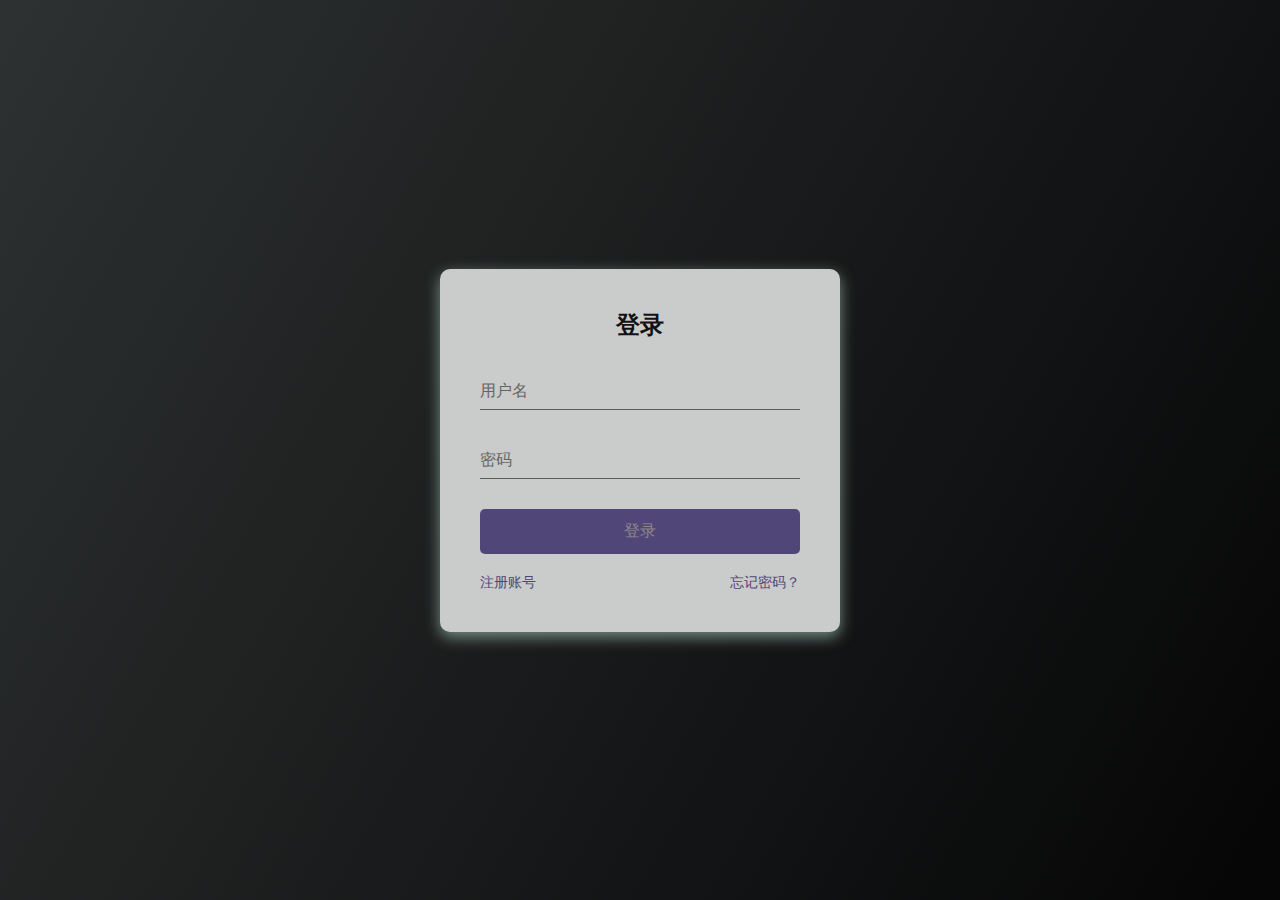
<file: login.html>
<!DOCTYPE html>
<html lang="en">
<head>
    <meta charset="UTF-8">
    <meta name="viewport" content="width=device-width, initial-scale=1.0">
    <title>登录</title>
    <link rel="stylesheet" href="登录&注册.css">
</head>
<body>
    <div class="container">
        <div class="login-box">
            <h2>登录</h2>
            <form id="loginForm">
                <div class="input-group">
                    <input type="text" id="loginUsername" required>
                    <label>用户名</label>
                </div>
                <div class="input-group">
                    <input type="password" id="loginPassword" required>
                    <label>密码</label>
                </div>
                <button type="submit">登录</button>
                <div class="links">
                    <a href="register.html">注册账号</a>
                    <a href="#">忘记密码？</a>
                </div>
            </form>
        </div>
    </div>

    <script>
        // 模拟用户数据库
        const users = JSON.parse(localStorage.getItem('users')) || [];

        // 登录逻辑
        document.getElementById('loginForm').addEventListener('submit', (e) => {
            e.preventDefault(); // 阻止表单默认提交行为

            const username = document.getElementById('loginUsername').value; // 获取用户名
            const password = document.getElementById('loginPassword').value; // 获取密码

            // 检查用户是否存在
            const user = users.find(u => u.username === username && u.password === password);
            if (user) {
                alert('登录成功！');
                localStorage.setItem('loggedInUser', JSON.stringify(user)); // 保存登录状态

                // 获取原本想访问的页面
                const redirectUrl = localStorage.getItem('redirectUrl') || 'index.html';
                localStorage.removeItem('redirectUrl'); // 清除记录的 URL
                window.location.href = redirectUrl; // 跳转到原本想访问的页面
            } else {
                alert('用户名或密码错误，请注册后再登录！');
                window.location.href = 'register.html'; // 跳转到注册页面
            }
        });
    </script>
</body>
</html>
</file>
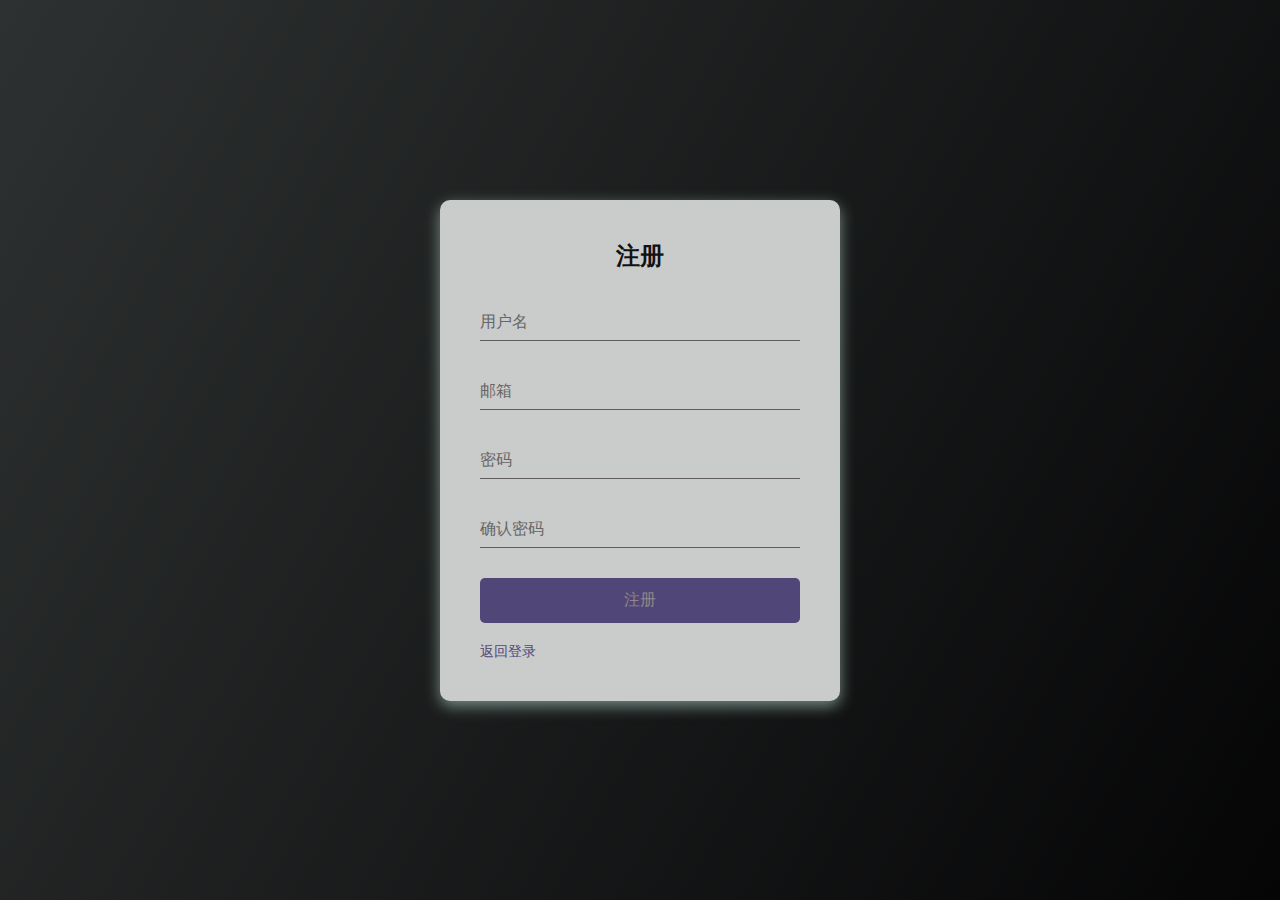
<file: register.html>
<!DOCTYPE html>
<html lang="en">
<head>
    <meta charset="UTF-8">
    <meta name="viewport" content="width=device-width, initial-scale=1.0">
    <title>注册</title>
    <link rel="stylesheet" href="登录&注册.css">
</head>
<body>
    <div class="container">
        <div class="login-box">
            <h2>注册</h2>
            <form id="registerForm">
                <div class="input-group">
                    <input type="text" id="registerUsername" required>
                    <label>用户名</label>
                </div>
                <div class="input-group">
                    <input type="email" id="registerEmail" required>
                    <label>邮箱</label>
                </div>
                <div class="input-group">
                    <input type="password" id="registerPassword" required>
                    <label>密码</label>
                </div>
                <div class="input-group">
                    <input type="password" id="confirmPassword" required>
                    <label>确认密码</label>
                </div>
                <button type="submit">注册</button>
                <div class="links">
                    <a href="login.html">返回登录</a>
                </div>
            </form>
        </div>
    </div>

    <script>
        // 模拟用户数据库
let users = JSON.parse(localStorage.getItem('users')) || []; 
// 从 localStorage 中获取用户数据，如果没有数据则初始化为空数组

// 注册逻辑
document.getElementById('registerForm').addEventListener('submit', (e) => { 
    // 监听注册表单的提交事件
    e.preventDefault(); 
    // 阻止表单的默认提交行为（防止页面刷新）

    const username = document.getElementById('registerUsername').value; 
    // 获取用户输入的用户名
    const email = document.getElementById('registerEmail').value; 
    // 获取用户输入的邮箱
    const password = document.getElementById('registerPassword').value; 
    // 获取用户输入的密码
    const confirmPassword = document.getElementById('confirmPassword').value; 
    // 获取用户输入的确认密码

    // 检查密码是否一致
    if (password !== confirmPassword) { 
        // 如果密码和确认密码不一致
        alert('两次输入的密码不一致！'); 
        // 显示错误提示
        return; 
        // 停止执行后续代码
    }

    // 检查用户名是否已存在
    const userExists = users.some(u => u.username === username); 
    // 检查用户名是否已经存在于用户数组中
    if (userExists) { 
        // 如果用户名已存在
        alert('用户名已存在，请使用其他用户名！'); 
        // 显示错误提示
        return; 
        // 停止执行后续代码
    }

    // 注册新用户
    users.push({ username, email, password }); 
    // 将新用户信息添加到用户数组中
    localStorage.setItem('users', JSON.stringify(users)); 
    // 将更新后的用户数组存储到 localStorage 中
    alert('注册成功！请登录。'); 
    // 显示注册成功的提示
    window.location.href = 'login.html'; 
    // 跳转到登录页面
});
    </script>
</body>
</html>
</file>
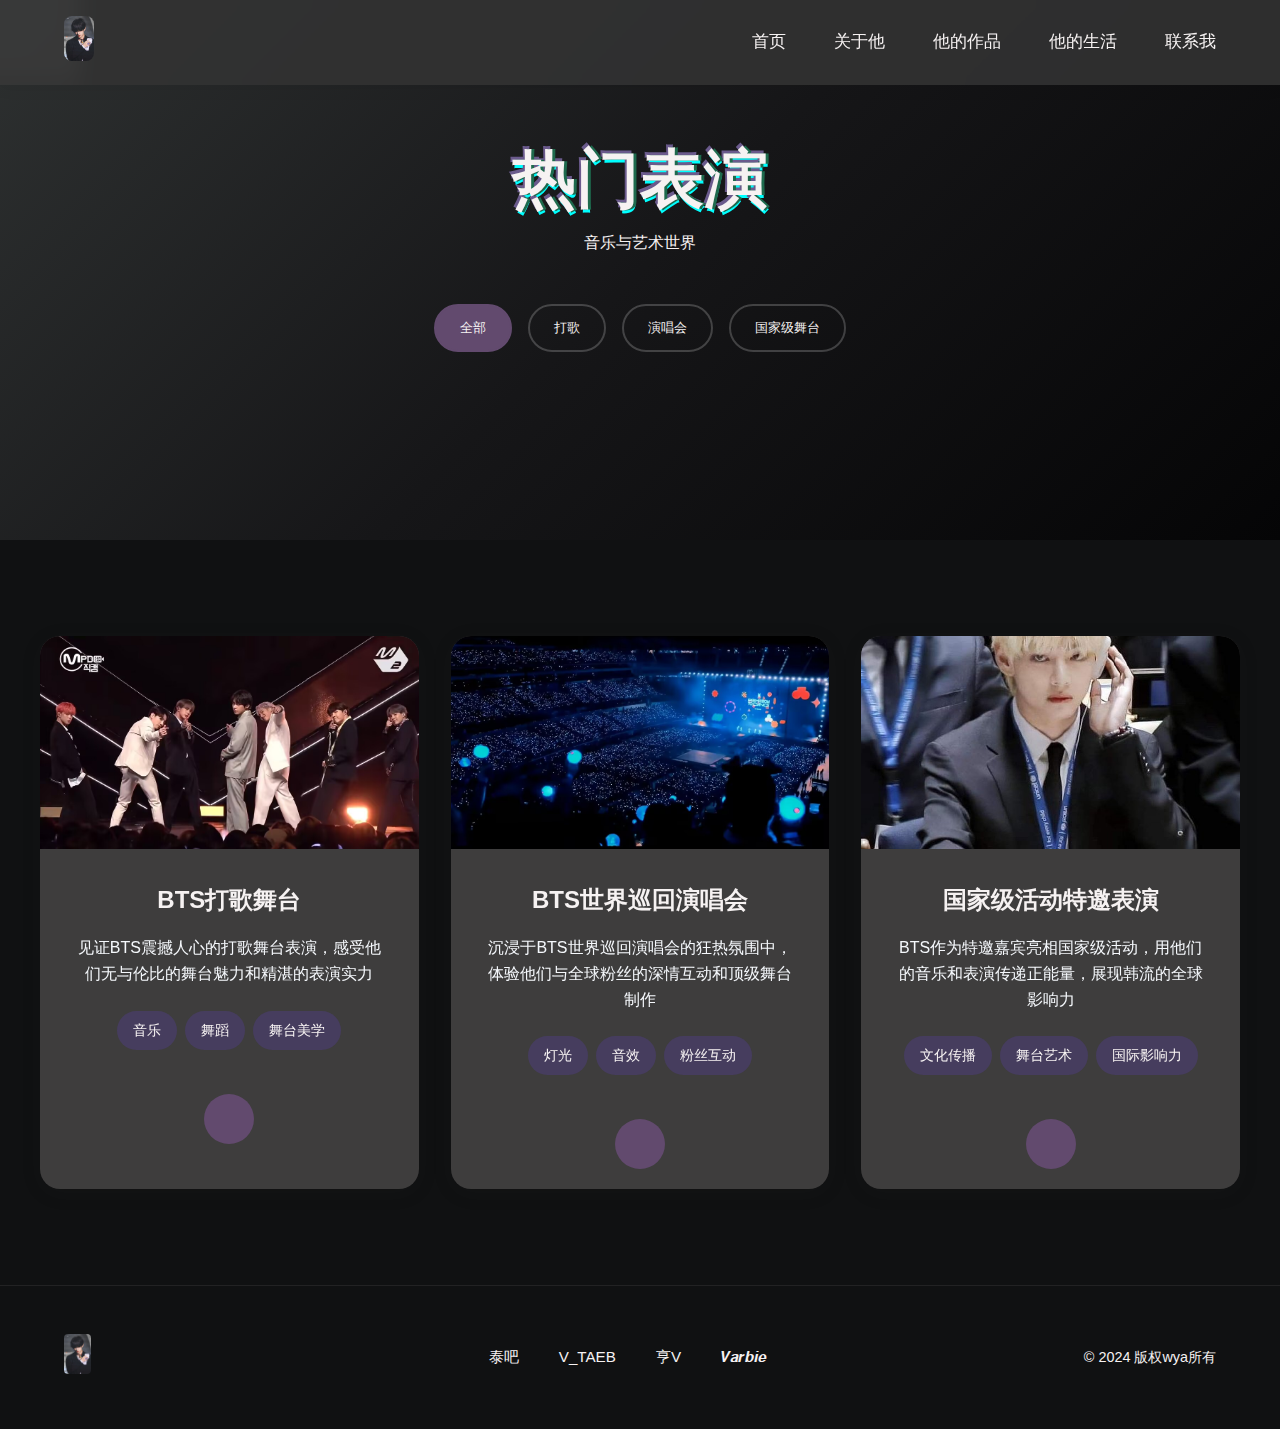
<file: works.html>
<!DOCTYPE html>
<html lang="en">
<head>
    <meta charset="UTF-8">
    <meta name="viewport" content="width=device-width, initial-scale=1.0">
    <title>他的作品</title>
    <link rel="stylesheet" href="works.css">
     <!-- 引入AOS库 -->
     <link href="https://unpkg.com/aos@2.3.1/dist/aos.css" rel="stylesheet">
    <link rel="stylesheet" href="https://at.alicdn.com/t/c/font_4813900_7mzgbr4786h.css">
    <link rel="stylesheet" href="https://at.alicdn.com/t/c/font_4800139_ob57fl2qvk.css">
</head>
<body>
    <!-- 导航栏 -->
    <nav class="nav">
        <div class="nav-left">
            <img src="./1a5d48027d0c8d918417c8c950b30d47.jpg" alt="logo">
        </div>
        <div class="nav-right">
            <ul>
                <li><i class="iconfont icon-shouye"></i><a href="index.html">首页</a></li>
                <li><i class="iconfont icon-guanyu"></i><a href="about.html">关于他</a></li>
                <li><i class="iconfont icon-yinle"></i><a href="works.html">他的作品</a></li>
                <li><i class="iconfont icon-yundongyuleshebei"></i><a href="life.html">他的生活</a></li>
                <li><i class="iconfont icon-lianxiren"></i><a href="contact.html">联系我</a></li>
            </ul>
        </div>
    </nav>

    <!-- 热门表演 -->
    <header class="w-header">
        <div class="header-content">
            <!-- 粒子效果容器 -->
            <div id="particles-js"></div>
            <h1 class="glitch" data-text="作品">热门表演</h1>
            <p class="subtitle">音乐与艺术世界</p>
            <div class="filter-tabs">
                <button class="filter-btn active" data-filter="all">全部</button>
                <button class="filter-btn" data-filter="web">打歌</button>
                <button class="filter-btn" data-filter="mobile">演唱会</button>
                <button class="filter-btn" data-filter="design">国家级舞台</button>
            </div>
        </div>
        <div class="header-background">
            <div class="cube"></div>
            <div class="cube"></div>
            <div class="cube"></div>
            <div class="cube"></div>
        </div>
    </header>

    <!-- 作品展示 -->
    <main class="w-content">
        <div class="container">
            <div class="w-grid">
                <!-- 卡片 1 -->
                <div class="w-card" data-category="打歌" data-aos="fade-up">
                    <div class="w-image">
                        <img src="./fe7ac16bc16b4f3a30caa6846701a961.jpg" alt="打歌">
                        <div class="w-overlay">
                            <div class="w-links">
                                <a href="https://www.bilibili.com/video/BV1wb411k7mR/" class="w-link"><i class="iconfont icon-shipin"></i></a>
                            </div>
                        </div>
                    </div>
                    <div class="w-info">
                        <h3>BTS打歌舞台</h3>
                        <p>见证BTS震撼人心的打歌舞台表演，感受他们无与伦比的舞台魅力和精湛的表演实力</p>
                        <div class="w-tags">
                            <span>音乐</span>
                            <span>舞蹈</span>
                            <span>舞台美学</span>
                        </div>
                        <a href="https://www.bilibili.com/video/BV1wb411k7mR/" class="w-link"><i class="iconfont icon-shipin"></i></a>
                    </div>
                </div>

                <!-- 卡片 2 -->
                <div class="w-card" data-category="演唱会" data-aos="fade-up" data-aos-delay="100">
                    <div class="w-image">
                        <img src="./0efbc8ebab82f17d353c26d352858011.jpg" alt="演唱会">
                        <div class="w-overlay">
                            <div class="w-links">
                                <a href="https://www.bilibili.com/video/BV15o4y1C7MZ/" class="w-link"><i class="iconfont icon-shipin"></i></a>
                            </div>
                        </div>
                    </div>
                    <div class="w-info">
                        <h3>BTS世界巡回演唱会</h3>
                        <p>沉浸于BTS世界巡回演唱会的狂热氛围中，体验他们与全球粉丝的深情互动和顶级舞台制作</p>
                        <div class="w-tags">
                            <span>灯光</span>
                            <span>音效</span>
                            <span>粉丝互动</span>
                        </div>
                        <a href="https://www.bilibili.com/video/BV15o4y1C7MZ/" class="w-link"><i class="iconfont icon-shipin"></i></a>
                    </div>
                </div>

                <!-- 卡片 3 -->
                <div class="w-card" data-category="国家级舞台" data-aos="fade-up" data-aos-delay="200">
                    <div class="w-image">
                        <img src="./73de6d9dly1hqpwj1k2xuj20k00wadhd.jpg" alt="国家级舞台">
                        <div class="w-overlay">
                            <div class="w-links">
                                <a href="https://www.bilibili.com/video/BV1BP4y1A7MU/" class="w-link"><i class="iconfont icon-shipin"></i></a>
                            </div>
                        </div>
                    </div>
                    <div class="w-info">
                        <h3>国家级活动特邀表演</h3>
                        <p>BTS作为特邀嘉宾亮相国家级活动，用他们的音乐和表演传递正能量，展现韩流的全球影响力</p>
                        <div class="w-tags">
                            <span>文化传播</span>
                            <span>舞台艺术</span>
                            <span>国际影响力</span>
                        </div>
                        <a href="https://www.bilibili.com/video/BV1BP4y1A7MU/" class="w-link"><i class="iconfont icon-shipin"></i></a>
                    </div>
                </div>
            </div>
        </div>
    </main>

    <!-- 底部 -->
    <footer class="footer">
        <div class="footer-content">
            <div class="footer-left">
                <img src="./1a5d48027d0c8d918417c8c950b30d47.jpg" alt="logo">
            </div>
            <div class="footer-center">
                <div class="social-links">
                    <a href="https://space.bilibili.com/25260780"><i class="iconfont icon-bzhan"></i>泰吧</a>
                    <a href="https://weibo.com/u/3657753190"><i class="iconfont icon-weibo"></i>V_TAEB</a>
                    <a href="https://www.xiaohongshu.com/user/profile/601d12850000000001004f73"><i class="iconfont icon-xiaohongshu"></i>亨V</a>
                    <a href="https://www.douyin.com/user/MS4wLjABAAAA603IZW6PqtumGNoxmBOljVjtq0Jtl6yv8aoCfy6ZiiIzZTRia5iGI59KWSJsRkJ5"><i class="iconfont icon-douyin"></i>𝑽𝒂𝒓𝒃𝒊𝒆</a>
                </div>
            </div>
            <div class="footer-right">
                <p class="copyright">© 2024 版权wya所有</p>
            </div>
        </div>
    </footer>

     <!-- 引入AOS库的JS文件 -->
     <script src="https://unpkg.com/aos@2.3.1/dist/aos.js"></script>

    <script>
        // 当页面加载完成后执行以下代码
        document.addEventListener('DOMContentLoaded', function() {
            // 初始化 AOS 动画库
            AOS.init({
                duration: 1000, // 设置动画持续时间为 1000 毫秒
                once: true // 设置动画只执行一次
            });

            // 获取故障艺术文字元素
            const glitchText = document.querySelector('.glitch');
            // 如果故障艺术文字元素存在
            if (glitchText) {
                // 每 2 秒触发一次故障效果
                setInterval(() => {
                    glitchText.style.animation = 'none'; // 重置动画
                    void glitchText.offsetWidth; // 强制重绘
                    glitchText.style.animation = 'glitch 725ms infinite'; // 重新应用动画
                }, 2000);
            }
        });
    </script>
</body>
</html>
</file>
<file: index.css>
/* 全局样式重置 */
*{
    margin: 0;
    padding: 0;
    box-sizing: border-box;
}

body{
    font-family: "PingFang SC", "Microsoft YaHei", sans-serif;
    line-height: 1.6;
    color: #f6f2f2;
    background-color: #101112;
}

/* 导航栏样式 */
.nav{
    position: fixed;/* 固定导航栏 */
    top: 0;
    width: 100%;
    padding: 1rem 5%;
    /* 在导航栏的上下方留出1rem的空间，1rem相当于16px */
    /* 在导航栏的左右两侧留出父元素宽度5%的空间 */
    background: rgba(50,50,50,0.9);
    backdrop-filter: blur(10px);
    /* 应用一个10像素的模糊效果到导航栏的背景 */
    box-shadow: 0 2px 15px rgba(0,0,0.08);
    /* 表示添加一个阴影效果，水平偏移20px，垂直偏移15px，颜色为黑色，不透明度为8% */
    display: flex;
    justify-content: space-between;
    /* 在弹性盒子布局中，将子元素在主轴上均匀分布，第一个子元素在起始位置，最后一个子元素在结束位置 */
    align-items: center;
    z-index: 1000;
    /* 设置导航栏的堆叠顺序为1000，确保它位于其他元素之上 */
}

.nav-left img {
    height: 45px;
    border-radius: 8px;
    /* 为图片添加8像素的圆角，使其边缘变得圆润 */
}

.nav-right ul {
    display: flex;
    list-style: none;
    /*移除列表项（<li>）前的圆点 */
    gap: 2.5rem;
    /* 设置列表项之间的间距为2.5rem */
}

.nav-right li{
    display: flex;
    align-items: center;
    gap: 8px;
    position: relative;
    /* 将列表项的定位设置为相对定位，以便其子元素可以使用绝对定位相对于它进行定位 */
}

.nav-right a {
    text-decoration: none;
    /* 移除超链接的下划线 */
    color: white;
    font-weight: 500;
    font-size: 1.05rem;
    transition: all 0.5s ease;
    /* 0.3秒的过渡效果，过渡方式为ease（平滑过渡） */
}

.nav-right .iconfont {
    color: #555;
    font-size: 1.2rem;
    transition: all 0.5s ease;
}

.nav-right li::after {
    /* ::after 是一个伪元素，用于在选定元素的内容之后插入额外的内容或样式 */
    content: '';
    /* 这个是伪元素的必需属性，用于定义插入的内容 */
    /* 这里表示不插入任何文本内容，而是生成一个空的元素 */
    position: absolute;
    bottom: -5px;
    /* 将伪元素定位在<li>元素的底部下方5像素处 */
    left: 0;
    /* 将伪元素定位在<li>元素的左侧 */
    width: 0;
    /* 初始宽度为0，表示伪元素不可见 */
    height: 2px;
    background: #545455;
    transition: width 0.3s ease;
}

.nav-right li:hover::after {
    width: 100%;
    /* 设置伪元素的宽度为100%，使其从左侧扩展到右侧 */
}

.nav-right li:hover .iconfont,
.nav-right li:hover a {
    color: #545455;
    transform: translateY(-2px);
}

/* 头部&首页 */
.hero {
    height: 100vh;
    /* 视口是用户在浏览器中看到的网页区域，不包括浏览器工具栏、地址栏等。 */
    /* 视口高度会随着浏览器窗口的大小变化而变化 */
    /* 当一个元素设置了 height: 100vh;，它的高度会始终等于当前浏览器视口的高度。 */
    /* 无论用户如何调整浏览器窗口的大小，元素的高度都会自动适应视口的高度 */
    background: linear-gradient(135deg, #2e3131 0%, #161618 50%, #050506 100%);
    /* 背景为线性渐变，角度为135度 */
    display: flex;
    align-items: center;
    justify-content: center;
    text-align: center;
    /* 文本内容居中对齐 */
    padding: 0 1rem;
    /* 设置元素的内边距，左右为1rem，上下为0 */
    position: relative;
    overflow: hidden;
    /* 隐藏超出元素边界的内容 */
}

.hero::before {
    /* ::before 是一个伪元素，表示在选定元素的内容之前插入一个虚拟的元素*/
    content: '';
    position: absolute;
    width: 100%;
    height: 100%;
    background: url('data:image/svg+xml,<svg xmlns="http://www.w3.org/2000/svg" viewBox="0 0 100 100"><circle cx="50" cy="50" r="40" fill="none" stroke="rgba(255,255,255,0.2)" stroke-width="2"/></svg>') repeat;
    /* data:image/svg+xml允许将图像数据直接嵌入CSS或HTML中，而不需要引用外部文件 */
    /* <svg>：定义SVG图像的根元素 */
    /* xmlns="http://www.w3.org/2000/svg"：指定SVG的命名空间。 */
    /* viewBox="0 0 100 100"：定义SVG的视口，表示图像的坐标系为0到100的范围内。 */
    /* <circle>：定义一个圆形。 */
    /* cx="50" cy="50"：圆心的坐标为 (50, 50) */
    /* r="40"：圆的半径为40 */
    /* fill="none"：圆形内部不填充颜色 */
    /* stroke="rgba(255,255,255,0.2)"：圆形的描边颜色为白色，不透明度为20% */
    /* stroke-width="2"：描边的宽度为2像素 */
    /* repeat：指定背景图像在水平和垂直方向上重复平铺 */
    /* 这样，SVG图像会填满整个元素的背景区域 */
    opacity: 0.5;
    /* 设置伪元素的不透明度为50% */
    animation: rotate 60s linear infinite;
    /* 为伪元素添加一个名为rotate的动画，持续时间为60秒，线性过渡，无限循环 */
}

@keyframes rotate {
    from{transform: rotate(0deg);}
    to{transform: rotate(360deg);}
}

.hero-content{
    position: relative;
    z-index: 1;
    /* 设置元素的堆叠顺序为1，确保它位于伪元素之上 */
    max-width: 800px;
    padding: 2rem;
}

.hero-content h1 {
    font-size: 4rem;
    margin-bottom: 1.5rem;
    background: linear-gradient(to right, #0f462d, #56487c);
    /* 为 h1 元素设置一个线性渐变背景 */
    -webkit-background-clip: text;
    /* 将背景裁剪为文本的形状（仅适用于 WebKit 内核的浏览器，如 Chrome 和 Safari） */
    -webkit-text-fill-color: transparent;
    /* 将文本颜色设置为透明（仅适用于 WebKit 内核的浏览器，如 Chrome 和 Safari） */
    background-clip: text;
    /* 将背景裁剪为文本的形状（标准属性，适用于现代浏览器） */
    color: transparent !important; /* 强制应用 */
    /* 将文本颜色设置为透明，并强制应用该样式 */
    animation: fadeInUp 1s ease;
}

.subtitle {
    font-size: 1.8rem;
    color: #045647;
    margin-bottom: 2.5rem;
    animation: fadeInUp 1s ease 0.2s backwards;
}

.cta-button {
    display: inline-block;
    /* 行内块级元素可以并排显示，同时可以设置宽度和高度。 */
    /* 常用于导航栏的菜单项、按钮等 */
    padding: 1rem 2.5rem;
    background: linear-gradient(135deg, #072819, #463d5e);
    color: white;
    text-decoration: none;
    /* 移除文本的默认下划线通常用于链接按钮） */
    border-radius: 50px;
    /* 设置按钮的边框半径为 50px，使其呈现圆角矩形或胶囊形状 */
    font-weight: 500;
    font-size: 1.1rem;
    transition: all 0.3s ease;
    box-shadow: 0 4px 15px rgba(77, 77, 77, 0.3);
    /* 为按钮添加阴影效果，水平偏移 0，垂直偏移 4px，模糊半径 15px，不透明度为 30% */
    animation: fadeInUp 1s ease 0.4s backwards;
    /* 为按钮添加一个名为 fadeInUp 的动画，持续时间为 1 秒，过渡方式为 ease，延迟 0.4 秒执行，并应用 backwards 模式（动画开始前应用初始关键帧样式） */
}

.cta-button:hover {
    transform: translateY(-3px);
    box-shadow: 0 6px 20px rgba(0, 0, 0, 0.1);
}

/* 通用区块样式 */
section {
    padding: 5rem 10%;
    /* 内边距上下为 5rem，左右为父元素宽度的 10% */
}

section h2 {
    text-align: center;
    font-size: 2.5rem;
    margin-bottom: 3rem;
}

/* 页脚样式 */
.footer {
    background: #131313;
    border-top: 1px solid #222223;
    /* 为页脚添加上边框，宽度为 1px */
    padding: 3rem 5%;
    margin-top: 0;
    color: #fff;
}

.footer-content {
    display: flex;
    /* 弹性盒子布局 */
    /* 让容器中的子元素能够以更简单的方式对齐、分布和调整大小，尤其是在不同屏幕尺寸和设备上 */
    justify-content: space-between;
    align-items: center;
    max-width: 1200px;
    margin: 0 auto;
    /* 将元素水平居中，上下外边距为 0 */
}

.footer-left {
    width: 100px; /* 限制父元素的宽度 */
}

.footer-left img {
    height: 40px;
    width: auto; /* 保持图片的宽高比 */
    max-width: 100px; /* 设置最大宽度 */
    border-radius: 4px;
    /* 为图片添加 4px 的圆角，使其边缘变得圆润 */
}

.footer-center{
    flex-grow: 1;
    /* 设置元素在弹性盒子布局中占据剩余空间的比例为 1，使其自动扩展以填充可用空间 */
    margin: 0 4rem;
}

.social-links {
    display: flex;
    justify-content: center;
    gap: 2rem;
    /* 子元素之间的间距为 2rem */
}

.social-links a {
    display: flex;
    align-items: center;
    gap: 8px;
    color: #fff;
    text-decoration: none;
    transition: all 0.3s ease;
    font-size: 0.95rem;
}

.social-links .iconfont {
    font-size: 1.2rem;
}

.social-links a:hover {
    color: #e0e0e0;
    transform: translateY(-2px);
}

.footer-right .copyright {
    color: #fff;
    font-size: 0.9rem;
}

/* 响应式设计 - 合并所有媒体查询 */
/* 针对屏幕宽度小于或等于 768px 的设备（通常是平板或手机）进行了样式调整 */
@media (max-width: 768px) {
    /* 导航栏响应式 */
    .nav {
        padding: 1rem 1.5rem;
    }
    
    .nav-right ul {
        position: fixed;
        /* 将导航菜单固定在页面上，不随页面滚动 */
        top: 70px;
        left: 0;
        width: 100%;
        background: rgb(24, 24, 24);
        flex-direction: column;
        /* 将菜单项垂直排列（默认是水平排列） */
        padding: 1rem 0;
        gap: 0;
        box-shadow: 0 2px 10px rgba(0, 0, 0, 0.1);
        display: none;
        /* 默认隐藏菜单（通常需要通过 JavaScript 或点击按钮来显示） */
    }
    
    .nav-right li {
        padding: 1rem 2rem;
    }
    
    .hero-content h1 {
        font-size: 2.5rem;
    }
    
    .subtitle {
        font-size: 1.3rem;
    }
    
    /* 页脚响应式 */
    .footer-content {
        flex-direction: column;
        gap: 2rem;
        text-align: center;
    }
    
    .footer-center {
        margin: 1.5rem 0;
        /* 在垂直排列时，为页脚中间部分添加上下 1.5rem 的外边距 */
    }
    
    .social-links {
        flex-wrap: wrap;
        /* 允许社交链接换行显示 */
        justify-content: center;
    }
    
    .social-links a {
        justify-content: center;
    }
}

/* 动画效果 */
@keyframes fadeInUp {
    from {
        opacity: 0;
        /* 元素完全透明（不可见） */
        transform: translateY(20px);
    }
    to {
        opacity: 1;
        /* 元素完全不透明（完全可见 */
        transform: translateY(0);
    }
}

/* 响应式设计 */
@media (max-width: 768px) {
    .nav {
        padding: 1rem 1.5rem;
        /* 在较小屏幕上，减少导航栏的左右内边距，使其更紧凑，适应窄屏幕 */
    }
    
    .nav-right ul {
        position: fixed;
        top: 70px;
        left: 0;
        width: 100%;
        background: rgb(48, 47, 47);
        flex-direction: column;
        padding: 1rem 0;
        gap: 0;
        box-shadow: 0 2px 10px rgba(135, 133, 133, 0.1);
        display: none;
    }
    
    .nav-right li {
        padding: 1rem 2rem;
    }
    
    .hero-content h1 {
        font-size: 2.5rem;
    }
    
    .subtitle {
        font-size: 1.3rem;
    }
    
    .footer-content {
        flex-direction: column;
        align-items: center;
        text-align: center;
    }
    
    .social-links {
        align-items: center;
    }
    
    .social-links a {
        width: 100%;
        justify-content: center;
    }
}
</file>
<file: about.css>
:root {
    --primary-gradient: linear-gradient(135deg, #2e3131 0%, #161618 50%, #050506 100%);
    --section-spacing: 6rem;
    --border-radius: 20px;
    --primary-color: #624a6e; /* 主色调 */
    --text-color: #f6f2f2; /* 文本颜色 */
    --background-color: #101112; /* 背景颜色 */
    --card-background: rgb(62, 61, 61); /* 卡片背景颜色 */
    --card-shadow: rgba(42, 42, 42, 0.1); /* 卡片阴影颜色 */
    --highlight-color: #463d5e; /* 高亮颜色 */
}

* {
    margin: 0;
    padding: 0;
    box-sizing: border-box;
}

body {
    font-family: "PingFang SC", "Microsoft YaHei", sans-serif;
    line-height: 1.6;
    color: var(--text-color);
    background-color: var(--background-color);
}

/* 导航栏样式 */
.nav {
    position: fixed; /* 固定导航栏 */
    top: 0;
    width: 100%;
    padding: 1rem 5%; /* 在导航栏的上下方留出1rem的空间，1rem相当于16px */
    /* 在导航栏的左右两侧留出父元素宽度5%的空间 */
    background: rgba(50, 50, 50, 0.9);
    backdrop-filter: blur(10px); /* 应用一个10像素的模糊效果到导航栏的背景 */
    box-shadow: 0 2px 15px rgba(0, 0, 0, 0.08); /* 表示添加一个阴影效果，水平偏移20px，垂直偏移15px，颜色为黑色，不透明度为8% */
    display: flex;
    justify-content: space-between; /* 在弹性盒子布局中，将子元素在主轴上均匀分布，第一个子元素在起始位置，最后一个子元素在结束位置 */
    align-items: center;
    z-index: 1000; /* 设置导航栏的堆叠顺序为1000，确保它位于其他元素之上 */
}

.nav-left img {
    height: 45px;
    border-radius: 8px; /* 为图片添加8像素的圆角，使其边缘变得圆润 */
}

.nav-right ul {
    display: flex;
    list-style: none; /* 移除列表项（<li>）前的圆点 */
    gap: 2.5rem; /* 设置列表项之间的间距为2.5rem */
}

.nav-right li {
    display: flex;
    align-items: center;
    gap: 8px;
    position: relative; /* 将列表项的定位设置为相对定位，以便其子元素可以使用绝对定位相对于它进行定位 */
}

.nav-right a {
    text-decoration: none; /* 移除超链接的下划线 */
    color: white;
    font-weight: 500;
    font-size: 1.05rem;
    transition: all 0.5s ease; /* 0.3秒的过渡效果，过渡方式为ease（平滑过渡） */
}

.nav-right .iconfont {
    color: #555;
    font-size: 1.2rem;
    transition: all 0.5s ease;
}

.nav-right li::after {
    /* ::after 是一个伪元素，用于在选定元素的内容之后插入额外的内容或样式 */
    content: ''; /* 这个是伪元素的必需属性，用于定义插入的内容 */
    /* 这里表示不插入任何文本内容，而是生成一个空的元素 */
    position: absolute;
    bottom: -5px; /* 将伪元素定位在<li>元素的底部下方5像素处 */
    left: 0; /* 将伪元素定位在<li>元素的左侧 */
    width: 0; /* 初始宽度为0，表示伪元素不可见 */
    height: 2px;
    background: #545455;
    transition: width 0.3s ease;
}

.nav-right li:hover::after {
    width: 100%; /* 设置伪元素的宽度为100%，使其从左侧扩展到右侧 */
}

.nav-right li:hover .iconfont,
.nav-right li:hover a {
    color: #545455;
    transform: translateY(-2px);
}

/* 头部样式 */
.about-header {
    min-height: 100vh; /* 设置头部的最小高度为视口高度的100%，确保头部占据整个屏幕高度 */
    background: var(--primary-gradient); /* 使用之前定义的--primary-gradient变量作为背景，应用线性渐变 */
    padding: 8rem 2rem 6rem; /* 调整 padding-bottom 为 6rem */
    position: relative;
    overflow: hidden; /* 隐藏溢出内容，防止内容超出容器 */
}

.header-content {
    max-width: 1200px;
    margin: 0 auto; /* 左右外边距为自动，使内容居中 */
    display: grid; /* 使用网格布局 */
    grid-template-columns: 1fr 1fr; /* 将容器分为两列，每列宽度相等 */
    gap: 4rem; /* 列之间的间距为4rem */
    align-items: center;
}

.header-text {
    color: white;
}

.header-text h1 {
    font-size: 3.5rem;
    margin-bottom: 1rem;
    line-height: 1.2;
}

.highlight {
    color: var(--highlight-color);
}

.subtitle {
    font-size: 1.2rem;
    opacity: 0.9; /* 不透明度为0.9，使文本稍微透明 */
    margin-bottom: 2rem;
}

.header-stats {
    display: grid;
    grid-template-columns: repeat(3, 1fr); /* 将容器分为三列，每列宽度相等 */
    gap: 2rem;
    margin-top: 3rem;
}

.stat-item {
    text-align: center;
    padding: 1.5rem;
    background: rgba(104, 104, 104, 0.1);
    border-radius: var(--border-radius);
    backdrop-filter: blur(10px); /* 应用背景模糊效果，模糊半径为10px */
}

.stat-number {
    display: block; /* 元素显示为块级元素 */
    font-size: 2.5rem;
    font-weight: 700;
    margin-bottom: 0.5rem;
}

.stat-label {
    font-size: 0.9rem;
    opacity: 0.8;
}

.header-image {
    position: relative;
}

.image-container {
    position: relative;
    width: 400px;
    height: 400px;
    margin: 0 auto;
}

.image-container img {
    width: 100%;
    height: 100%;
    object-fit: cover; /* 图像覆盖整个容器，保持比例 */
    border-radius: var(--border-radius);
    position: relative;
    z-index: 2; /* 设置堆叠顺序为2，确保图像在装饰元素之上 */
}

.image-decoration {
    position: absolute;
    top: -20px;
    right: -20px;
    bottom: -20px;
    left: -20px;
    border: 2px solid rgba(112, 109, 109, 0.381); /* 设置装饰元素的位置，使其超出容器边界20px */
    border-radius: var(--border-radius);
    z-index: 1; /* 设置堆叠顺序为1，确保装饰元素在图像之下 */
}

/* 调整 scroll-indicator 的位置 */
.scroll-indicator {
    position: absolute;
    bottom: 2rem; /* 调整到 header 底部 */
    left: 50%;
    transform: translateX(-50%); /* 使用变换将元素水平居中 */
    color: rgb(254, 251, 251);
    text-align: center;
    animation: bounce 2s infinite; /* 应用名为bounce的动画，持续时间为2秒，无限循环 */
}

.scroll-indicator i {
    display: block;
    margin-top: 0.5rem;
    font-size: 1.5rem;
}

@keyframes bounce {
    0%, 20%, 50%, 80%, 100% {
        transform: translateX(-50%) translateY(0);
    }
    40% {
        transform: translateX(-50%) translateY(-20px);
    }
    60% {
        transform: translateX(-50%) translateY(-10px);
    }
}

/* 背景部分 */
.bgc-section {
    padding: var(--section-spacing) 2rem; /* 设置内边距 */
    /* var(--section-spacing)表示顶部和底部的间距，左右内边距为 2rem */
}

.section-title {
    text-align: center;
    font-size: 2.5rem;
    margin-bottom: 4rem;
    color: var(--text-color);
    position: relative;
}

.section-title::after {
    content: '';
    position: absolute;
    bottom: -1rem; /* 将装饰线定位在标题下方 1rem 处 */
    left: 50%; /* 将装饰线的左侧定位在标题的中间 */
    transform: translateX(-50%); /* 将装饰线水平居中 */
    width: 60px;
    height: 3px;
    background: var(--primary-color);
}

.bgc-grid1 {
    display: grid;
    grid-template-columns: 2fr 1fr; /* 将容器分为两列，第一列占2份宽度，第二列占1份宽度 */
    gap: 4rem;
    max-width: 1200px;
    margin: 0 auto; /* 容器水平居中 */
}

.bgc-text p {
    font-size: 1.1rem;
    line-height: 1.8;
    margin-bottom: 1.5rem; /* 设置段落底部外边距为 1.5rem，使段落之间有足够的间距 */
    color: var(--text-color);
}

.bgc-quote {
    display: flex;
    align-items: center;
}

.bgc-quote blockquote {
    font-size: 1.5rem;
    font-style: italic; /* 引用文本为斜体 */
    color: var(--highlight-color);
    position: relative;
    padding: 2rem;
    border-left: 4px solid var(--primary-color); /* 在引用内容的左侧添加一条边框 */
    background: rgba(218, 224, 221, 0.92);
    border-radius: 10px; /* 引用内容的圆角半径为 10px */
}

/* 团队奖项 */
.s-section {
    padding: var(--section-spacing) 2rem;
    background: var(--background-color);
}

.s-grid {
    display: grid;
    grid-template-columns: repeat(3, 1fr);
    gap: 2rem;
    max-width: 1200px;
    margin: 0 auto;
}

.s-category {
    background: var(--card-background);
    padding: 2rem;
    border-radius: var(--border-radius);
    box-shadow: 0 10px 30px var(--card-shadow);
    transition: transform 0.3s ease; /* 变换效果的过渡时间为 0.3s，缓动效果为 ease */
}

.s-category:hover {
    transform: translateY(-10px); /* 当用户将鼠标悬停在技能分类上时，卡片会向上移动10px */
}

.s-header {
    display: flex;
    align-items: center;
    margin-bottom: 2rem;
}

.s-header i {
    font-size: 2rem;
    color: var(--primary-color);
    margin-right: 1rem; /* 设置图标右侧外边距为 1rem，与标题保持距离 */
}

.s-meter {
    height: 6px;
    background: #e5e7eb;
    border-radius: 3px;
    margin: 1.5rem 0;
    overflow: hidden;
}

.meter-fill {
    height: 100%;
    background: var(--primary-color);
    transition: width 1.5s ease;
}

.s-list {
    list-style: none; /* 移除列表的默认样式（如项目符号） */
    padding: 0; /* 移除列表的内边距 */
}

.s-list li {
    display: flex;
    align-items: center;
    margin: 0.8rem 0;
    color: var(--text-color);
}

.s-list i {
    color: var(--primary-color);
    margin-right: 0.5rem;
}

/* 现阶段所处 */
.j-section {
    padding: var(--section-spacing) 2rem;
}

.j-timeline {
    max-width: 800px;
    margin: 0 auto;
    position: relative;
}

.j-item {
    display: grid;
    grid-template-columns: 200px 1fr;
    gap: 2rem;
    margin-bottom: 3rem;
}

.j-date {
    text-align: right;
    font-weight: 600;
    color: var(--primary-color);
    padding-top: 0.5rem;
}

.j-content {
    position: relative;
    padding: 2rem;
    background: var(--card-background);
    border-radius: var(--border-radius);
    box-shadow: 0 5px 15px rgba(0, 0, 0, 0.1);
    color:white;
}

.j-content::before {
    content: '';
    position: absolute;
    left: -10px;
    top: 20px;
    width: 20px;
    height: 20px;
    background: var(--primary-color);
    border-radius: 50%;
}

.j-tags {
    display: flex;
    gap: 1rem;
    margin-top: 1rem;
}

.j-tags span {
    padding: 0.5rem 1rem;
    background: #624a6e;
    border-radius: 20px;
    font-size: 0.9rem;
    color:white;
}


/* 个人奖项 */
.a-grid {
    display: grid;
    grid-template-columns: repeat(auto-fit, minmax(250px, 1fr));
    /* 自动适应列数，每列最小宽度为 250px，最大为 1fr（等分剩余空间） */
    gap: 2rem;
    margin-top: 3rem;
    margin-bottom: 10rem; /* 在个人奖项和成长时间线之间添加空隙 */
}

.a-card {
    background: var(--card-background);
    border-radius: var(--border-radius);
    padding: 2rem;
    text-align: center;
    box-shadow: var(--card-shadow);
    transition: transform 0.3s ease;
}

.a-card:hover {
    transform: translateY(-10px);
}

.a-icon {
    width: 80px;
    height: 80px;
    background: #624a6e;
    border-radius: 50%;
    /* 将图标设置为圆形 */
    display: flex;
    align-items: center;
    justify-content: center;
    margin: 0 auto 1.5rem;
}

.a-icon i {
    font-size: 2.5rem;
    color: var(--text-color);
}

/* 成长时间线 */
.e-timeline {
    max-width: 800px;
    margin: 0 auto; /* 调整顶部外边距为 0，避免重复空隙 */
    position: relative;
}

.e-timeline::before {
    content: '';
    position: absolute;
    left: 50%;
    transform: translateX(-50%);
    width: 2px;
    height: 100%;
    background: #624a6e; /* 将垂直线颜色改为和圆点一样的颜色 */
}

.timeline-item {
    margin-bottom: 3rem;
    position: relative;
}

.timeline-dot {
    width: 20px;
    height: 20px;
    background: #624a6e;
    border-radius: 50%;
    position: absolute;
    left: 50%;
    transform: translateX(-50%);
    /* left: 50% 和 transform: translateX(-50%)：将圆点水平居中 */
}

.timeline-content {
    width: calc(50% - 50px);
    /* 设置内容区域宽度为父容器宽度的一半减去 50px */
    padding: 2rem;
    background: var(--card-background);
    border-radius: var(--border-radius);
    box-shadow: var(--card-shadow);
}

.timeline-item:nth-child(odd) .timeline-content {
    margin-left: auto;
    /* 将奇数项的内容区域向右对齐 */
}

.timeline-date {
    color: var(--primary-color);
    font-weight: 600;
    margin: 0.5rem 0;
}

.timeline-school {
    font-size: 1.1rem;
    color: var(--text-color);
    margin-bottom: 1rem;
}

.timeline-details {
    list-style: none;
    padding: 0;
}

.timeline-details li {
    margin: 0.5rem 0;
    color: var(--text-color);
    display: flex;
    align-items: center;
}

.timeline-details li::before {
    content: '•';
    color: var(--primary-color);
    margin-right: 0.5rem;
}

/* 喜欢部分 */
.i-section {
    padding: var(--section-spacing) 2rem;
    background: var(--background-color);
    display: flex;
    justify-content: center;
    align-items: center;
    width: 500px; /* 设置固定宽度 */
    height: 500px; /* 设置固定高度，与宽度相同 */
    margin: 0 auto; /* 居中 */
    box-sizing: border-box; /* 确保 padding 不会影响宽高 */
}

.container {
    max-width: 100%; /* 让容器适应父元素宽度 */
    text-align: center; /* 内容居中 */
}

.section-title {
    font-size: 2.5rem;
    margin-bottom: 2rem;
    color: var(--text-color);
}

.i-grid {
    display: flex;
    justify-content: center;
}

.i-card {
    background: var(--card-background);
    border-radius: var(--border-radius);
    padding: 2rem;
    text-align: center;
    box-shadow: var(--card-shadow);
    transition: transform 0.3s ease, box-shadow 0.3s ease;
    cursor: pointer;/* 添加指针样式，表示可点击 */
    width: 100%; /* 使卡片宽度适应容器 */
}

.i-card:hover {
    transform: translateY(-10px);
    box-shadow: 0 10px 30px rgba(0, 0, 0, 0.2);
}

.i-card:active {
    transform: translateY(-5px);
    box-shadow: 0 5px 15px rgba(0, 0, 0, 0.2);
}

.i-icon {
    font-size: 2.5rem;
    color: var(--primary-color);
    margin-bottom: 1rem;
}

.i-card h3 {
    font-size: 1.5rem;
    color: var(--text-color);
    margin-bottom: 1rem;
}

.i-card p {
    font-size: 1.1rem;
    color: var(--text-color);
    opacity: 0.8;
    margin-bottom: 2rem;
}

.i-gallery {
    display: grid;
    grid-template-columns: repeat(2, 1fr);
    gap: 1rem;
}

.i-gallery img {
    width: 100%;
    height: 150px;
    object-fit: cover;
    /* 确保图片比例不变，裁剪多余部分 */
    border-radius: var(--border-radius);
    transition: transform 0.3s ease, box-shadow 0.3s ease;
}

.i-gallery img:hover {
    transform: scale(1.05);
    /* 悬停时图片放大 */
    box-shadow: 0 5px 15px rgba(0, 0, 0, 0.3);
    /* 悬停时图片阴影变大 */
}

/* 页脚 */
.footer {
    background: #131313;
    border-top: 1px solid #222223; /* 为页脚添加上边框，宽度为 1px */
    padding: 3rem 5%;
    margin-top: 0;
    color: #fff;
}

.footer-content {
    display: flex; /* 弹性盒子布局 */
    /* 让容器中的子元素能够以更简单的方式对齐、分布和调整大小，尤其是在不同屏幕尺寸和设备上 */
    justify-content: space-between;
    align-items: center;
    max-width: 1200px;
    margin: 0 auto; /* 将元素水平居中，上下外边距为 0 */
}

.footer-left {
    width: 100px; /* 限制父元素的宽度 */
}

.footer-left img {
    height: 40px;
    width: auto; /* 保持图片的宽高比 */
    max-width: 100px; /* 设置最大宽度 */
    border-radius: 4px; /* 为图片添加 4px 的圆角，使其边缘变得圆润 */
}

.footer-center {
    flex-grow: 1; /* 设置元素在弹性盒子布局中占据剩余空间的比例为 1，使其自动扩展以填充可用空间 */
    margin: 0 4rem;
}

.social-links {
    display: flex;
    justify-content: center;
    gap: 2rem; /* 子元素之间的间距为 2rem */
}

.social-links a {
    display: flex;
    align-items: center;
    gap: 8px;
    color: #fff;
    text-decoration: none;
    transition: all 0.3s ease;
    font-size: 0.95rem;
}

.social-links .iconfont {
    font-size: 1.2rem;
}

.social-links a:hover {
    color: #e0e0e0;
    transform: translateY(-2px);
}

.footer-right .copyright {
    color: #fff;
    font-size: 0.9rem;
}

/* 响应式设计 */
@media (max-width: 1024px) {
    .header-content {
        grid-template-columns: 1fr;
        /* 将头部内容从多列布局改为单列布局 */
        text-align: center;
    }

    .header-stats {
        justify-content: center;
    }

    .s-grid {
        grid-template-columns: repeat(2, 1fr);
        /* 从多列布局改为两列布局 */
    }

    .i-grid {
        grid-template-columns: repeat(2, 1fr);
    }
}

@media (max-width: 768px) {
    .bgc-grid {
        grid-template-columns: 1fr;
    }

    .j-item {
        grid-template-columns: 1fr;
        text-align: left;
        /* 将文本内容左对齐 */
    }

    .j-date {
        text-align: left;
        margin-bottom: -1rem;
    }

    .s-grid {
        grid-template-columns: 1fr;
    }

    .header-text h1 {
        font-size: 2.5rem;
    }

    .image-container {
        width: 300px;
        height: 300px;
    }
}

/* 响应式设计 */
@media (max-width: 768px) {
    .e-timeline::before {
        left: 0;
        /* 将时间轴的竖线向左对齐 */
    }

    .timeline-dot {
        left: 0;
    }

    .timeline-content {
        width: calc(100% - 30px);
        /* 将时间轴内容的宽度调整为 100% - 30px，以适应小屏幕 */
        margin-left: 30px !important;
        /* 将时间轴内容的左边距设置为 30px，并覆盖其他可能的样式 */
    }

    .i-grid {
        grid-template-columns: 1fr;
    }
}
</file>
<file: contact.css>
:root {
    --primary-gradient: linear-gradient(135deg, #2e3131 0%, #161618 50%, #050506 100%);
    --section-spacing: 6rem;
    --border-radius: 20px;
    --primary-color: #624a6e;
    --text-color: #f6f2f2;
    --background-color: #101112;
    --card-background: rgb(62, 61, 61);
    --card-shadow: rgba(42, 42, 42, 0.1);
    --highlight-color: #463d5e;
}

* {
    margin: 0;
    padding: 0;
    box-sizing: border-box;
}

body {
    font-family: "PingFang SC", "Microsoft YaHei", sans-serif;
    line-height: 1.6;
    color: var(--text-color);
    background-color: var(--background-color);
}

a {
    text-decoration: none;
    color: var(--text-color);
}

a:hover, a:focus, a:active {
    text-decoration: none;
    color: var(--highlight-color);
}

/* 导航栏样式 */
.nav {
    position: fixed; /* 固定导航栏 */
    top: 0;
    width: 100%;
    padding: 1rem 5%; /* 在导航栏的上下方留出1rem的空间，1rem相当于16px */
    /* 在导航栏的左右两侧留出父元素宽度5%的空间 */
    background: rgba(50, 50, 50, 0.9);
    backdrop-filter: blur(10px); /* 应用一个10像素的模糊效果到导航栏的背景 */
    box-shadow: 0 2px 15px rgba(0, 0, 0, 0.08); /* 表示添加一个阴影效果，水平偏移20px，垂直偏移15px，颜色为黑色，不透明度为8% */
    display: flex;
    justify-content: space-between; /* 在弹性盒子布局中，将子元素在主轴上均匀分布，第一个子元素在起始位置，最后一个子元素在结束位置 */
    align-items: center;
    z-index: 1000; /* 设置导航栏的堆叠顺序为1000，确保它位于其他元素之上 */
}

.nav-left img {
    height: 45px;
    border-radius: 8px; /* 为图片添加8像素的圆角，使其边缘变得圆润 */
}

.nav-right ul {
    display: flex;
    list-style: none; /* 移除列表项（<li>）前的圆点 */
    gap: 2.5rem; /* 设置列表项之间的间距为2.5rem */
}

.nav-right li {
    display: flex;
    align-items: center;
    gap: 8px;
    position: relative; /* 将列表项的定位设置为相对定位，以便其子元素可以使用绝对定位相对于它进行定位 */
}

.nav-right a {
    text-decoration: none; /* 移除超链接的下划线 */
    color: white;
    font-weight: 500;
    font-size: 1.05rem;
    transition: all 0.5s ease; /* 0.3秒的过渡效果，过渡方式为ease（平滑过渡） */
}

.nav-right .iconfont {
    color: #555;
    font-size: 1.2rem;
    transition: all 0.5s ease;
}

.nav-right li::after {
    /* ::after 是一个伪元素，用于在选定元素的内容之后插入额外的内容或样式 */
    content: ''; /* 这个是伪元素的必需属性，用于定义插入的内容 */
    /* 这里表示不插入任何文本内容，而是生成一个空的元素 */
    position: absolute;
    bottom: -5px; /* 将伪元素定位在<li>元素的底部下方5像素处 */
    left: 0; /* 将伪元素定位在<li>元素的左侧 */
    width: 0; /* 初始宽度为0，表示伪元素不可见 */
    height: 2px;
    background: #545455;
    transition: width 0.3s ease;
}

.nav-right li:hover::after {
    width: 100%; /* 设置伪元素的宽度为100%，使其从左侧扩展到右侧 */
}

.nav-right li:hover .iconfont,
.nav-right li:hover a {
    color: #545455;
    transform: translateY(-2px);
}

.contact-main {
    background: var(--background-color);
    padding: 8rem 2rem 4rem;
    min-height: 100vh;
}

.contact-wrapper {
    max-width: 1200px;
    margin: 0 auto;
    display: grid;
    grid-template-columns: 1fr 1fr;
    gap: 4rem;
    background: var(--card-background);
    border-radius: var(--border-radius);
    padding: 3rem;
    box-shadow: 0 10px 30px var(--card-shadow);
}

.contact-info {
    padding-right: 2rem;
}

.contact-info h1 {
    font-size: 2.5rem;
    color: var(--text-color);
    margin-bottom: 1rem;
}

.subtitle {
    color: var(--text-color);
    margin-bottom: 3rem;
    line-height: 1.6;
}

.info-items {
    display: flex;
    flex-direction: column;
    gap: 2rem;
    margin-bottom: 3rem;
}

.info-item {
    display: flex;
    align-items: center;
    gap: 1.5rem;
}

.info-icon {
    width: 50px;
    height: 50px;
    background: var(--primary-color);
    border-radius: 15px;
    display: flex;
    align-items: center;
    justify-content: center;
    color: var(--text-color);
    font-size: 1.2rem;
}

.info-content h3 {
    color: var(--text-color);
    margin-bottom: 0.5rem;
}

.info-content p {
    color: var(--text-color);
}

.social-links {
    display: flex;
    gap: 1rem;
}

.social-link {
    width: 40px;
    height: 40px;
    background: var(--card-background);
    border-radius: 10px;
    display: flex;
    align-items: center;
    justify-content: center;
    color: var(--primary-color);
    text-decoration: none;
    transition: all 0.3s ease;
}

.social-link:hover {
    background: var(--primary-color);
    color: var(--text-color);
    transform: translateY(-3px);
}

.contact-form {
    background: var(--card-background);
    padding: 2rem;
    border-radius: var(--border-radius);
}

.form-group {
    margin-bottom: 1.5rem;
}

.form-group label {
    display: block;
    margin-bottom: 0.5rem;
    color: var(--text-color);
    font-weight: 500;
}

.form-group input,
.form-group textarea {
    width: 100%;
    padding: 1rem;
    border: 2px solid var(--highlight-color);
    border-radius: 10px;
    font-size: 1rem;
    transition: all 0.3s ease;
    background: rgba(240, 239, 244, 0.826);
    color: black;
}

.form-group input:focus,
.form-group textarea:focus {
    outline: none;
    border-color: var(--primary-color);
    box-shadow: 0 0 0 3px rgba(98, 74, 110, 0.2);
}

.submit-btn {
    width: 100%;
    padding: 1rem;
    background: var(--primary-color);
    color: var(--text-color);
    border: none;
    border-radius: 10px;
    font-size: 1rem;
    font-weight: 500;
    display: flex;
    align-items: center;
    justify-content: center;
    gap: 0.5rem;
    cursor: pointer;
    transition: all 0.3s ease;
}

.submit-btn:hover {
    background: var(--highlight-color);
    transform: translateY(-2px);
}

.faq-section {
    max-width: 1200px;
    margin: 4rem auto 0;
    padding: 2rem;
}

.faq-section h2 {
    text-align: center;
    color: var(--text-color);
    margin-bottom: 3rem;
}

.faq-grid {
    display: grid;
    grid-template-columns: repeat(auto-fit, minmax(300px, 1fr));
    gap: 2rem;
}

.faq-item {
    background: var(--card-background);
    padding: 2rem;
    border-radius: var(--border-radius);
    box-shadow: 0 4px 20px var(--card-shadow);
}

.faq-item h3 {
    display: flex;
    align-items: center;
    gap: 0.5rem;
    color: var(--text-color);
    margin-bottom: 1rem;
}

.faq-item h3 i {
    color: var(--primary-color);
}

.faq-item p {
    color: var(--text-color);
    line-height: 1.6;
}

@media (max-width: 1024px) {
    .contact-wrapper {
        grid-template-columns: 1fr;
        /* 从两列（1fr 1fr）改为单列（1fr） */
        gap: 2rem;
    }

    .contact-info {
        padding-right: 0;
        text-align: center;
        /* 右侧内边距（padding-right */
    }

    .info-items {
        align-items: center;
    }

    .social-links {
        justify-content: center;
    }
}

@media (max-width: 768px) {
    .contact-main {
        padding: 6rem 1rem 2rem;
    }

    .contact-wrapper {
        padding: 2rem;
    }

    .contact-info h1 {
        font-size: 2rem;
    }

    .faq-grid {
        grid-template-columns: 1fr;
    }
}

/* 页脚 */
.footer {
    background: #131313;
    border-top: 1px solid #222223; /* 为页脚添加上边框，宽度为 1px */
    padding: 3rem 5%;
    margin-top: 0;
    color: #fff;
}

.footer-content {
    display: flex; /* 弹性盒子布局 */
    /* 让容器中的子元素能够以更简单的方式对齐、分布和调整大小，尤其是在不同屏幕尺寸和设备上 */
    justify-content: space-between;
    align-items: center;
    max-width: 1200px;
    margin: 0 auto; /* 将元素水平居中，上下外边距为 0 */
}

.footer-left {
    width: 100px; /* 限制父元素的宽度 */
}

.footer-left img {
    height: 40px;
    width: auto; /* 保持图片的宽高比 */
    max-width: 100px; /* 设置最大宽度 */
    border-radius: 4px; /* 为图片添加 4px 的圆角，使其边缘变得圆润 */
}

.footer-center {
    flex-grow: 1; /* 设置元素在弹性盒子布局中占据剩余空间的比例为 1，使其自动扩展以填充可用空间 */
    margin: 0 4rem;
}

.social-links {
    display: flex;
    justify-content: center;
    gap: 2rem; /* 子元素之间的间距为 2rem */
}

.social-links a {
    display: flex;
    align-items: center;
    gap: 8px;
    color: #fff;
    text-decoration: none;
    transition: all 0.3s ease;
    font-size: 0.95rem;
}

.social-links .iconfont {
    font-size: 1.2rem;
}

.social-links a:hover {
    color: #e0e0e0;
    transform: translateY(-2px);
}

.footer-right .copyright {
    color: #fff;
    font-size: 0.9rem;
}
</file>
<file: life.css>
:root {
    --primary-gradient: linear-gradient(135deg, #2e3131 0%, #161618 50%, #050506 100%);
    --section-spacing: 6rem;
    --border-radius: 20px;
    --primary-color: #624a6e;
    --text-color: #f6f2f2;
    --background-color: #101112;
    --card-background: rgb(62, 61, 61);
    --card-shadow: rgba(42, 42, 42, 0.1);
    --highlight-color: #463d5e;
}

* {
    margin: 0;
    padding: 0;
    box-sizing: border-box;
}

body {
    font-family: "PingFang SC", "Microsoft YaHei", sans-serif;
    line-height: 1.6;
    color: var(--text-color);
    background-color: var(--background-color);
}

a {
    text-decoration: none;
}

a:hover, a:focus, a:active {
    text-decoration: none;
}

.nav {
    position: fixed;
    top: 0;
    width: 100%;
    padding: 1rem 5%;
    background: rgba(50, 50, 50, 0.9);
    backdrop-filter: blur(10px);
    box-shadow: 0 2px 15px rgba(0, 0, 0, 0.08);
    display: flex;
    justify-content: space-between;
    align-items: center;
    z-index: 1000;
}

.nav-left img {
    height: 45px;
    border-radius: 8px;
}

.nav-right ul {
    display: flex;
    list-style: none;
    gap: 2.5rem;
}

.nav-right li {
    display: flex;
    align-items: center;
    gap: 8px;
    position: relative;
}

.nav-right a {
    text-decoration: none;
    color: var(--text-color);
    font-weight: 500;
    font-size: 1.05rem;
    transition: all 0.5s ease;
}

.nav-right .iconfont {
    color: #555;
    font-size: 1.2rem;
    transition: all 0.5s ease;
}

.nav-right li::after {
    content: '';
    position: absolute;
    bottom: -5px;
    left: 0;
    width: 0;
    height: 2px;
    background: #545455;
    transition: width 0.3s ease;
}

.nav-right li:hover::after {
    width: 100%;
}

.nav-right li:hover .iconfont,
.nav-right li:hover a {
    color: #545455;
    transform: translateY(-2px);
}

.blog-header {
    background: var(--primary-gradient);
    padding: 8rem 2rem 4rem;
    color: var(--text-color);
    text-align: center;
}

.header-content h1 {
    font-size: 3.5rem;
    margin-bottom: 1rem;
}

.search-bar {
    max-width: 600px;
    margin: 2rem auto 0;
    display: flex;
    gap: 0.5rem;
}

.search-bar input {
    flex: 1;
    padding: 1rem;
    border: none;
    border-radius: 30px;
    font-size: 1rem;
}

.search-bar button {
    background: var(--primary-color);
    color: var(--text-color);
    border: none;
    padding: 0 2rem;
    border-radius: 30px;
    cursor: pointer;
    transition: var(--transition);
}

.blog-content {
    padding: 4rem 2rem;
    background: var(--background-color);
}

.content-wrapper {
    max-width: 1200px;
    margin: 0 auto;
    display: grid;
    grid-template-columns: 2fr 1fr;
    gap: 2rem;
}

.featured-article {
    background: var(--card-background);
    border-radius: var(--border-radius);
    padding: 2rem;
    margin-bottom: 2rem;
    display: grid;
    grid-template-columns: auto 1fr;
    gap: 2rem;
    box-shadow: 0 4px 20px var(--card-shadow);
}

.article-icon {
    width: 80px;
    height: 80px;
    background: var(--primary-color);
    border-radius: var(--border-radius);
    display: flex;
    align-items: center;
    justify-content: center;
    color: var(--text-color);
    font-size: 2rem;
}

.article-meta {
    display: flex;
    gap: 1rem;
    color: var(--text-color);
    font-size: 0.9rem;
    margin-bottom: 1rem;
}

.article-meta span {
    display: flex;
    align-items: center;
    gap: 0.5rem;
}

.articles-grid {
    display: grid;
    grid-template-columns: repeat(auto-fit, minmax(300px, 1fr));
    gap: 2rem;
}

.article-card {
    background: var(--card-background);
    border-radius: var(--border-radius);
    padding: 2rem;
    box-shadow: 0 4px 20px var(--card-shadow);
    transition: var(--transition);
}

.article-card:hover {
    transform: translateY(-5px);
}

.article-tags {
    display: flex;
    flex-wrap: wrap;
    gap: 0.5rem;
    margin-top: 1rem;
}

.article-tags span {
    background: var(--highlight-color);
    padding: 0.3rem 0.8rem;
    border-radius: 15px;
    font-size: 0.9rem;
    color: var(--text-color);
}

.read-more {
    display: inline-flex;
    align-items: center;
    gap: 0.5rem;
    color: var(--primary-color);
    text-decoration: none;
    margin-top: 1rem;
    font-weight: 500;
    transition: var(--transition);
}

.read-more:hover {
    gap: 1rem;
}

.blog-sidebar {
    position: sticky;
    top: 2rem;
}

.sidebar-widget {
    background: var(--card-background);
    border-radius: var(--border-radius);
    padding: 2rem;
    margin-bottom: 2rem;
    box-shadow: 0 4px 20px var(--card-shadow);
}

.sidebar-widget h3 {
    margin-bottom: 1.5rem;
    padding-bottom: 1rem;
    border-bottom: 2px solid var(--highlight-color);
}

.categories ul {
    list-style: none;
    padding: 0;
}

.categories li {
    margin-bottom: 1rem;
}

.categories a {
    display: flex;
    justify-content: space-between;
    color: var(--text-color);
    text-decoration: none;
    transition: var(--transition);
}

.categories a:hover {
    color: var(--primary-color);
}

.tag-cloud {
    display: flex;
    flex-wrap: wrap;
    gap: 0.5rem;
}

.tag-item {
    background: var(--highlight-color);
    padding: 0.5rem 1rem;
    border-radius: 15px;
    color: var(--text-color);
    text-decoration: none;
    transition: var(--transition);
}

.tag-item:hover {
    background: var(--primary-color);
    color: var(--text-color);
}

.pagination {
    display: flex;
    justify-content: center;
    gap: 0.5rem;
    margin-top: 3rem;
}

.page-btn {
    width: 40px;
    height: 40px;
    display: flex;
    align-items: center;
    justify-content: center;
    border-radius: 10px;
    background: var(--card-background);
    color: var(--text-color);
    text-decoration: none;
    transition: var(--transition);
}

.page-btn.active,
.page-btn:hover {
    background: var(--primary-color);
    color: var(--text-color);
}

@media (max-width: 1024px) {
    .content-wrapper {
        grid-template-columns: 1fr;
        /* 内容区域的列宽设置为 1fr（单列布局 */
    }

    .blog-sidebar {
        position: static;
        /* 侧边栏的定位设置为 static（取消粘性定位） */
    }
}

@media (max-width: 768px) {
    .blog-header h1 {
        font-size: 2.5rem;
    }

    .featured-article {
        grid-template-columns: 1fr;
    }

    .article-icon {
        margin: 0 auto;
    }

    .articles-grid {
        grid-template-columns: 1fr;
    }
}

.popular-post-item {
    display: flex;
    align-items: center;
    gap: 1rem;
    padding: 1rem;
    border-bottom: 1px solid var(--highlight-color);
    transition: color 0.3s ease;
}

.popular-post-item:hover {
    color: var(--primary-color);
}

.popular-post-item:hover h4,
.popular-post-item:hover span {
    color: var(--primary-color);
}

.popular-post-item:last-child {
    border-bottom: none;
}

.post-icon {
    width: 50px;
    height: 50px;
    background: var(--primary-color);
    border-radius: 12px;
    display: flex;
    align-items: center;
    justify-content: center;
    color: var(--text-color);
    font-size: 1.5rem;
}

.post-info h4 {
    margin: 0 0 0.5rem;
    font-size: 1rem;
    color: var(--text-color);
    transition: color 0.3s ease;
    text-decoration: none; /* 去除下划线 */
}

.post-info span {
    font-size: 0.9rem;
    color: var(--text-color);
    display: flex;
    align-items: center;
    gap: 0.5rem;
    transition: color 0.3s ease;
    text-decoration: none; /* 去除下划线 */
}

.article-card h3 {
    font-size: 1.3rem;
    margin: 1rem 0;
    color: var(--text-color);
    line-height: 1.4;
}

.article-card p {
    color: var(--text-color);
    line-height: 1.6;
    margin-bottom: 1rem;
}

.article-card {
    transition: all 0.3s ease;
}

.article-card:hover {
    transform: translateY(-5px);
    box-shadow: 0 8px 30px var(--card-shadow);
} 

/* 页脚 */
.footer {
    background: #131313;
    border-top: 1px solid #222223; /* 为页脚添加上边框，宽度为 1px */
    padding: 3rem 5%;
    margin-top: 0;
    color: #fff;
}

.footer-content {
    display: flex; /* 弹性盒子布局 */
    /* 让容器中的子元素能够以更简单的方式对齐、分布和调整大小，尤其是在不同屏幕尺寸和设备上 */
    justify-content: space-between;
    align-items: center;
    max-width: 1200px;
    margin: 0 auto; /* 将元素水平居中，上下外边距为 0 */
}

.footer-left {
    width: 100px; /* 限制父元素的宽度 */
}

.footer-left img {
    height: 40px;
    width: auto; /* 保持图片的宽高比 */
    max-width: 100px; /* 设置最大宽度 */
    border-radius: 4px; /* 为图片添加 4px 的圆角，使其边缘变得圆润 */
}

.footer-center {
    flex-grow: 1; /* 设置元素在弹性盒子布局中占据剩余空间的比例为 1，使其自动扩展以填充可用空间 */
    margin: 0 4rem;
}

.social-links {
    display: flex;
    justify-content: center;
    gap: 2rem; /* 子元素之间的间距为 2rem */
}

.social-links a {
    display: flex;
    align-items: center;
    gap: 8px;
    color: #fff;
    text-decoration: none;
    transition: all 0.3s ease;
    font-size: 0.95rem;
}

.social-links .iconfont {
    font-size: 1.2rem;
}

.social-links a:hover {
    color: #e0e0e0;
    transform: translateY(-2px);
}

.footer-right .copyright {
    color: #fff;
    font-size: 0.9rem;
}
</file>
<file: 登录&注册.css>
* {
    margin: 0;
    padding: 0;
    box-sizing: border-box;
}

body {
    font-family: "PingFang SC", "Microsoft YaHei", sans-serif;
    background: linear-gradient(120deg, #2e3131 0%, #050506 100%);
    min-height: 100vh;
    display: flex;
    align-items: center;
    justify-content: center;
}

.container {
    width: 100%;
    padding: 20px;
}

.login-box {
    background: rgb(202, 203, 203);
    border-radius: 10px;
    padding: 40px;
    max-width: 400px;
    margin: 0 auto;
    box-shadow: 0 5px 15px rgba(155, 184, 172, 0.737);
}

h2 {
    text-align: center;
    margin-bottom: 30px;
    color: #131212;
    font-size: 24px;
}

.input-group {
    position: relative;
    margin-bottom: 30px;
}

.input-group input {
    width: 100%;
    padding: 10px 0;
    font-size: 16px;
    color: #161616;
    border: none;
    border-bottom: 1px solid #615d5d;
    outline: none;
    background: transparent;
}

.input-group label {
    position: absolute;
    top: 10px;
    left: 0;
    font-size: 16px;
    color: #666;
    pointer-events: none;
    transition: 0.3s ease all;
}

.input-group input:focus ~ label,
.input-group input:valid ~ label {
    top: -20px;
    font-size: 14px;
    color: #514678;
}

.input-group input:focus {
    border-bottom-color: #514678;
}

button {
    width: 100%;
    padding: 12px;
    background: #514678;
    color: rgb(143, 136, 136);
    border: none;
    border-radius: 5px;
    font-size: 16px;
    cursor: pointer;
    transition: background 0.3s;
}

button:hover {
    background: #2d1a46;
}

.links {
    margin-top: 20px;
    display: flex;
    justify-content: space-between;
}

.links a {
    color: #514678;
    text-decoration: none;
    font-size: 14px;
}

.links a:hover {
    text-decoration: underline;
}

@media (max-width: 480px) {
    .login-box {
        padding: 30px 20px;
    }
}
</file>
<file: works.css>
:root {
    --primary-gradient: linear-gradient(135deg, #2e3131 0%, #161618 50%, #050506 100%);
    --section-spacing: 6rem;
    --border-radius: 20px;
    --primary-color: #624a6e;
    --text-color: #f6f2f2;
    --background-color: #101112;
    --card-background: rgb(62, 61, 61);
    --card-shadow: rgba(42, 42, 42, 0.1);
    --highlight-color: #463d5e;
}

* {
    margin: 0;
    padding: 0;
    box-sizing: border-box;
}

body {
    font-family: "PingFang SC", "Microsoft YaHei", sans-serif;
    line-height: 1.6;
    color: var(--text-color);
    background-color: var(--background-color);
}

.nav {
    position: fixed;
    top: 0;
    width: 100%;
    padding: 1rem 5%;
    background: rgba(50, 50, 50, 0.9);
    backdrop-filter: blur(10px);
    box-shadow: 0 2px 15px rgba(0, 0, 0, 0.08);
    display: flex;
    justify-content: space-between;
    align-items: center;
    z-index: 1000;
}

.nav-left img {
    height: 45px;
    border-radius: 8px;
}

.nav-right ul {
    display: flex;
    list-style: none;
    gap: 2.5rem;
}

.nav-right li {
    display: flex;
    align-items: center;
    gap: 8px;
    position: relative;
}

.nav-right a {
    text-decoration: none;
    color: var(--text-color);
    font-weight: 500;
    font-size: 1.05rem;
    transition: all 0.5s ease;
}

.nav-right .iconfont {
    color: #555;
    font-size: 1.2rem;
    transition: all 0.5s ease;
}

.nav-right li::after {
    content: '';
    position: absolute;
    bottom: -5px;
    left: 0;
    width: 0;
    height: 2px;
    background: #545455;
    transition: width 0.3s ease;
}

.nav-right li:hover::after {
    width: 100%;
}

.nav-right li:hover .iconfont,
.nav-right li:hover a {
    color: #545455;
    transform: translateY(-2px);
}

.w-header {
    min-height: 60vh;
    background: var(--primary-gradient);
    position: relative;
    overflow: hidden;
    padding: 8rem 2rem 4rem;
}

.header-content {
    position: relative;
    z-index: 2;
    text-align: center;
    color: var(--text-color);
}

.glitch {
    font-size: 4rem;
    font-weight: bold;
    text-transform: uppercase;
    position: relative;
    text-shadow: 0.05em 0 0 #1e6a4d, -0.03em -0.04em 0 #6a5a8c, 0.025em 0.04em 0 #00ffff;
    animation: glitch 725ms infinite;
}

.header-background {
    position: absolute;
    top: 0;
    left: 0;
    width: 100%;
    height: 100%;
    overflow: hidden;
}

.cube {
    position: absolute;
    width: 80px;
    height: 80px;
    background: rgba(255, 255, 255, 0.1);
    animation: cube 10s linear infinite;
    transform-origin: center;
    /* 设置变换原点为中心 */
}

.filter-tabs {
    margin-top: 3rem;
    display: flex;
    justify-content: center;
    gap: 1rem;
    flex-wrap: wrap;
    /* 允许子元素换行 */
}

.filter-btn {
    padding: 0.8rem 1.5rem;
    border: 2px solid rgba(255, 255, 255, 0.2);
    background: transparent;
    color: var(--text-color);
    border-radius: 30px;
    cursor: pointer;
    /* 鼠标悬停时显示指针 */
    transition: all 0.3s ease;
}

.filter-btn.active,
.filter-btn:hover {
    background: var(--primary-color);
    border-color: var(--primary-color);
}

.w-content {
    padding: var(--section-spacing) 2rem;
    background: var(--background-color);
}

.w-grid {
    display: grid;
    grid-template-columns: repeat(auto-fit, minmax(320px, 1fr));
    /* 自动调整列数，每列最小宽度为320px，最大为1fr（等分剩余空间） */
    gap: 2rem;
    max-width: 1200px;
    margin: 0 auto;
}

.w-card {
    position: relative;
    background: var(--card-background);
    border-radius: var(--border-radius);
    overflow: hidden;
    box-shadow: 0 4px 20px var(--card-shadow);
    transition: all 0.3s ease;
    height: 100%;
    display: flex;
    flex-direction: column;
    /* 垂直排列子元素 */
}

.w-card:hover {
    transform: translateY(-10px);
}

.w-image {
    position: relative;
    overflow: hidden;
    padding-top: 56.25%;
    /* 设置顶部内边距为56.25%，用于保持16:9的宽高比 */
}

.w-image img {
    position: absolute;
    top: 0;
    left: 0;
    width: 100%;
    height: 100%;
    object-fit: cover;
    transition: transform 0.3s ease;
}

.w-card:hover .w-image img {
    transform: scale(1.1);
    /* 鼠标悬停时图片放大1.1倍 */
}

.w-overlay {
    position: absolute;
    top: 0;
    left: 0;
    width: 100%;
    height: 100%;
    background: rgba(0, 0, 0, 0.8);
    display: flex;
    align-items: center;
    justify-content: center;
    opacity: 0;
    transition: all 0.3s ease;
}

.w-card:hover .w-overlay {
    opacity: 1;
}

.w-links {
    display: flex;
    gap: 1rem;
    justify-content: center;
    align-items: center;
}

.w-link {
    width: 50px;
    height: 50px;
    background: var(--primary-color);
    border-radius: 50%;
    display: flex;
    align-items: center;
    justify-content: center;
    color: var(--text-color);
    text-decoration: none;
    transform: translateY(20px);
    transition: all 0.3s ease;
}

.w-link .iconfont {
    font-size: 1.5rem; /* 调整图标大小 */
    margin-left: 0; /* 确保图标居中 */
}

.w-card:hover .w-link {
    transform: translateY(0);
    /* 鼠标悬停时恢复到原始位置 */
}

.w-info {
    padding: 2rem;
    text-align: center;
}

.w-info h3 {
    font-size: 1.5rem;
    margin-bottom: 1rem;
    color: var(--text-color);
}

.w-info p {
    color: #f5f8fc;
    margin-bottom: 1.5rem;
    line-height: 1.6;
}

.w-tags {
    display: flex;
    flex-wrap: wrap;
    gap: 0.5rem;
    margin-bottom: 1.5rem;
    justify-content: center;
}

.w-tags span {
    padding: 0.5rem 1rem;
    background: var(--highlight-color);
    border-radius: 20px;
    font-size: 0.9rem;
    color: var(--text-color);
}

.w-info a.w-link {
    display: inline-block;
    /* 设置为内联块元素 */
    padding: 0.8rem 1.5rem;
    background: var(--primary-color);
    border-radius: 30px;
    color: var(--text-color);
    text-decoration: none;
    transition: all 0.3s ease;
}

.w-info a.w-link:hover {
    background: var(--highlight-color);
}

.footer {
    background: var(--background-color);
    border-top: 1px solid #222223;
    padding: 3rem 5%;
    margin-top: 0;
    color: var(--text-color);
}

.footer-content {
    display: flex;
    justify-content: space-between;
    align-items: center;
    max-width: 1200px;
    margin: 0 auto;
}

.footer-left {
    width: 100px;
}

.footer-left img {
    height: 40px;
    width: auto;
    max-width: 100px;
    border-radius: 4px;
}

.footer-center {
    flex-grow: 1;
    margin: 0 4rem;
}

.social-links {
    display: flex;
    justify-content: center;
    gap: 2rem;
}

.social-links a {
    display: flex;
    align-items: center;
    gap: 8px;
    color: var(--text-color);
    text-decoration: none;
    transition: all 0.3s ease;
    font-size: 0.95rem;
}

.social-links .iconfont {
    font-size: 1.2rem;
}

.social-links a:hover {
    color: #e0e0e0;
    transform: translateY(-2px);
}

.footer-right .copyright {
    color: var(--text-color);
    font-size: 0.9rem;
}

/* 响应式设计 */
@media (max-width: 768px) {
    .glitch {
        font-size: 2.5rem;
    }

    .modal-content {
        width: 95%;
        padding: 1rem;
    }

    .project-gallery {
        flex-direction: column;
    }
} 

/* 添加项目卡片动画 */
@keyframes fadeIn {
    from {
        opacity: 0;
        transform: translateY(20px);
        /* 动画开始时，元素的透明度为0（完全透明），并且元素在垂直方向上向下移动20px */
    }
    to {
        opacity: 1;
        transform: translateY(0);
        /* 动画结束时，元素的透明度变为1（完全不透明），并且元素回到原始位置（垂直方向上没有偏移） */
    }
}

/* 添加故障艺术文字动画 */
@keyframes glitch {
    0% {
        text-shadow: 0.05em 0 0 #1e6a4d, -0.03em -0.04em 0 #6a5a8c,
                     0.025em 0.04em 0 #b19cd9;
        /* 为文本添加阴影效果 */
        /* 在不同的关键帧中发生变化，模拟出文字闪烁、偏移的效果 */
    }
    15% {
        text-shadow: 0.05em 0 0 #1e6a4d, -0.03em -0.04em 0 #6a5a8c,
                     0.025em 0.04em 0 #b19cd9;
    }
    16% {
        text-shadow: -0.05em -0.025em 0 #1e6a4d, 0.025em 0.035em 0 #6a5a8c,
                     -0.05em -0.05em 0 #b19cd9;
    }
    49% {
        text-shadow: -0.05em -0.025em 0 #1e6a4d, 0.025em 0.035em 0 #6a5a8c,
                     -0.05em -0.05em 0 #b19cd9;
    }
    50% {
        text-shadow: 0.05em 0.035em 0 #1e6a4d, 0.03em 0 0 #6a5a8c,
                     0 -0.04em 0 #b19cd9;
    }
    99% {
        text-shadow: 0.05em 0.035em 0 #1e6a4d, 0.03em 0 0 #6a5a8c,
                     0 -0.04em 0 #b19cd9;
    }
    100% {
        text-shadow: -0.05em 0 0 #1e6a4d, -0.025em -0.04em 0 #6a5a8c,
                     -0.04em -0.025em 0 #b19cd9;
    }
}
</file>
